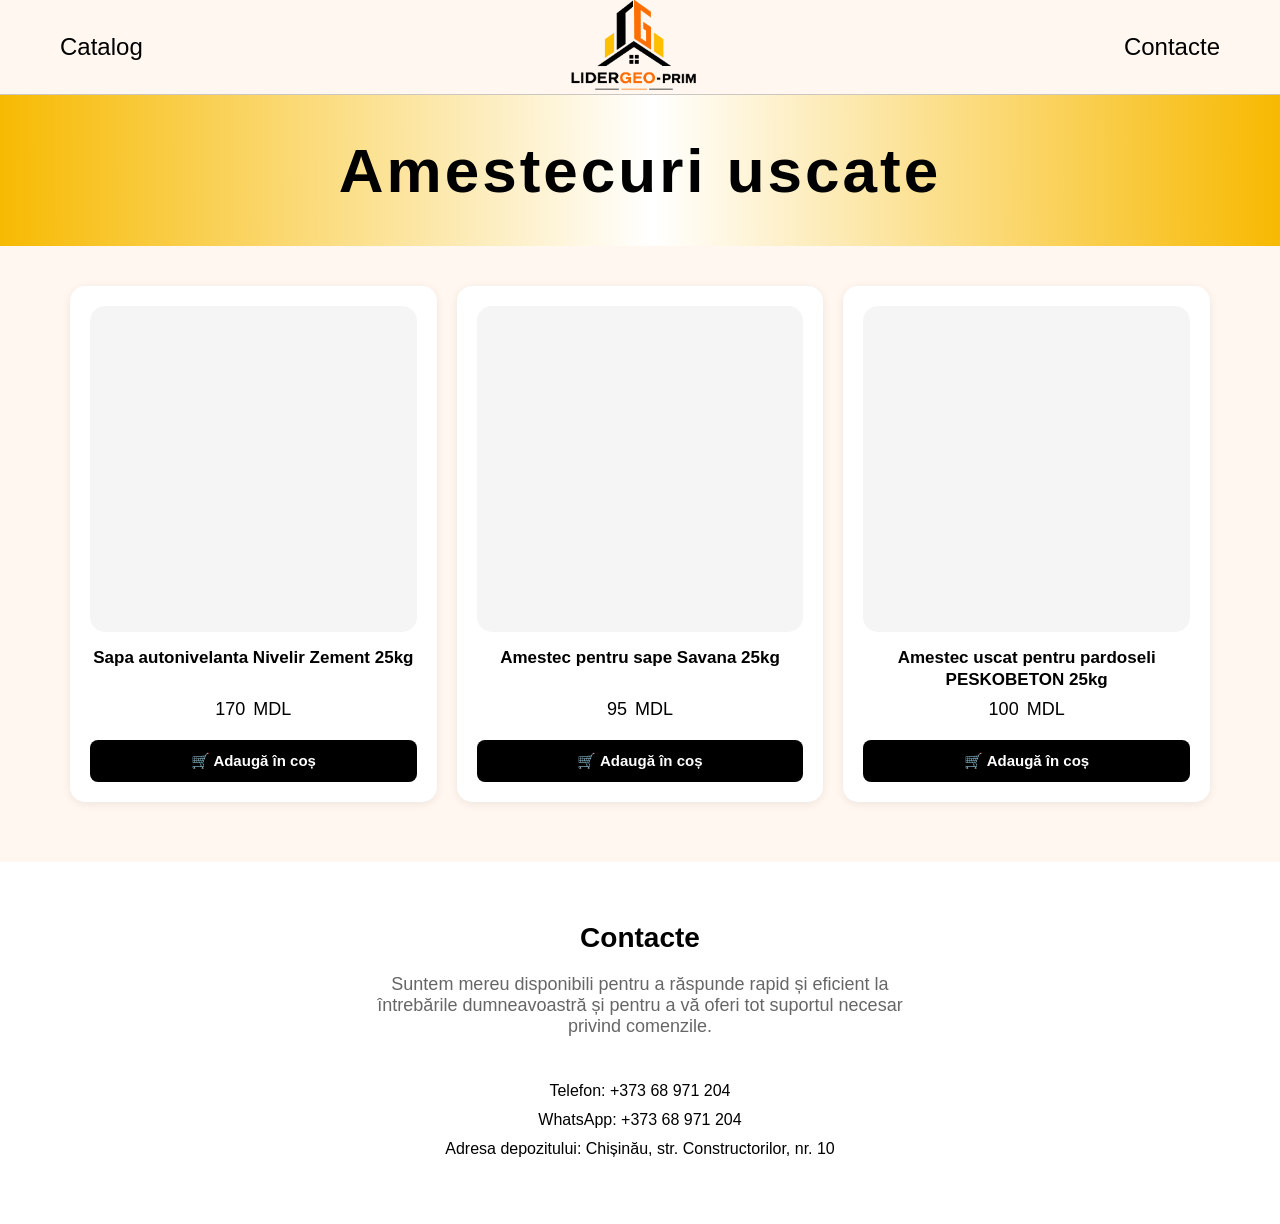
<file: amestecuri.html>
<!doctype html>
<html>
  <head>
    <meta charset="utf-8" />
    <meta name="viewport" content="width=device-width, initial-scale=1.0" />
    <title>Amestecuri uscate</title>

    <!-- CSS Tilda -->
    <link
      rel="stylesheet"
      href="https://static.tildacdn.com/css/tilda-grid-3.0.min.css"
    />
    <link
      rel="stylesheet"
      href="https://static.tildacdn.com/css/tilda-forms-1.0.min.css"
    />
    <link
      rel="stylesheet"
      href="https://static.tildacdn.com/css/tilda-cart-1.0.min.css"
    />
    <link
      rel="stylesheet"
      href="https://static.tildacdn.com/css/fonts-tildasans.css"
    />

    <style>
      /* Reset și stiluri de bază */
      * {
        box-sizing: border-box;
        margin: 0;
        padding: 0;
      }
      body {
        font-family: "TildaSans", Arial, sans-serif;
        background: #fff;
      }

      /* Meniu */
      .t-menu-base {
        background-color: #fff7f0 !important;
        border-bottom: 1px solid rgba(0, 0, 0, 0.2);
        min-height: 70px;
      }
      .t-menu-base__maincontainer {
        display: flex;
        align-items: center;
        justify-content: space-between;
        max-width: 1200px;
        margin: 0 auto;
        padding: 0 20px;
        min-height: 70px;
      }
      .t-menu-base__list {
        display: flex;
        list-style: none;
        gap: 30px;
        margin: 0;
        padding: 0;
      }
      .t-menu__link-item {
        font-size: 24px;
        color: #000;
        text-decoration: none;
      }
      .t-menu-base__logo img {
        max-width: 125px;
        height: auto;
      }

      /* Titlu pagină - exact ca în original */
      .t120__title {
        font-size: 62px;
        letter-spacing: 3px;
        text-align: center;
        padding: 40px 20px;
        margin: 0;
      }

      /* Container produse - layout grid 3 coloane */
      .t754__parent {
        display: flex;
        flex-wrap: wrap;
        justify-content: center;
        gap: 20px;
        max-width: 1200px;
        margin: 0 auto;
        padding: 20px;
      }

      /* Fiecare produs - card */
      .t754__col {
        flex: 0 0 calc(33.333% - 20px);
        max-width: calc(33.333% - 20px);
        min-width: 250px;
        background: #fff;
        border-radius: 15px;
        padding: 20px;
        box-shadow: 0 2px 10px rgba(0, 0, 0, 0.08);
        transition:
          transform 0.2s,
          box-shadow 0.2s;
        display: flex;
        flex-direction: column;
      }
      .t754__col:hover {
        transform: translateY(-5px);
        box-shadow: 0 5px 20px rgba(0, 0, 0, 0.12);
      }

      /* Wrapper imagine */
      .t754__imgwrapper {
        width: 100%;
        padding-bottom: 100%;
        position: relative;
        overflow: hidden;
        border-radius: 15px;
        background: #f5f5f5;
      }
      .t754__bgimg {
        position: absolute;
        top: 0;
        left: 0;
        width: 100%;
        height: 100%;
        background-size: cover;
        background-position: center;
        transition: transform 0.3s;
      }
      .t754__col:hover .t754__bgimg {
        transform: scale(1.03);
      }

      /* Textwrapper */
      .t754__textwrapper {
        text-align: center;
        padding: 15px 0 5px;
        flex: 1;
      }
      .t754__title {
        font-size: 17px;
        font-weight: 600;
        margin-bottom: 8px;
        color: #000;
        line-height: 1.3;
        min-height: 44px;
      }
      .t754__price {
        font-size: 18px;
        font-weight: 500;
        color: #000;
      }
      .t754__price-value {
        display: inline-block;
      }
      .t754__price-currency {
        display: inline-block;
        margin-left: 3px;
      }

      /* Buton adaugă în coș */
      .btn-add-to-cart {
        display: block;
        text-align: center;
        margin-top: 15px;
        padding: 12px 20px;
        background: #000;
        color: #fff;
        border-radius: 8px;
        text-decoration: none;
        font-weight: 600;
        font-size: 15px;
        cursor: pointer;
        border: none;
        transition: background 0.3s;
        width: 100%;
      }
      .btn-add-to-cart:hover {
        background: #333;
      }

      /* Contacte */
      .t572 {
        padding: 60px 20px;
        text-align: center;
        background: #fff;
      }
      .t572__title {
        font-size: 28px;
        margin-bottom: 20px;
      }
      .t572__descr {
        max-width: 560px;
        margin: 0 auto 40px;
        font-size: 18px;
        color: #666;
      }
      .t572__text {
        font-size: 16px;
        line-height: 1.8;
      }

      /* ===== COȘ DE CUMPĂRĂTURI ===== */

      /* Iconița coșului */
      .t706__carticon {
        position: fixed;
        bottom: 20px;
        right: 20px;
        z-index: 9999;
        cursor: pointer;
        display: none;
      }
      .t706__carticon-wrapper {
        position: relative;
      }
      .t706__carticon-imgwrap {
        width: 60px;
        height: 60px;
        background: rgba(255, 255, 255, 0.95);
        border-radius: 50%;
        display: flex;
        align-items: center;
        justify-content: center;
        box-shadow: 0 2px 15px rgba(0, 0, 0, 0.15);
        transition: transform 0.2s;
      }
      .t706__carticon-imgwrap:hover {
        transform: scale(1.1);
      }
      .t706__carticon-counter {
        position: absolute;
        top: -5px;
        right: -5px;
        background: #e74c3c;
        color: #fff;
        border-radius: 50%;
        width: 22px;
        height: 22px;
        font-size: 12px;
        display: none;
        align-items: center;
        justify-content: center;
        font-weight: bold;
        font-family: Arial, sans-serif;
      }

      /* Fereastra coșului */
      .t706__cartwin {
        position: fixed;
        top: 0;
        left: 0;
        right: 0;
        bottom: 0;
        background: rgba(0, 0, 0, 0.6);
        z-index: 100000;
        display: none;
        overflow-y: auto;
      }
      .cartwin-content {
        max-width: 560px;
        margin: 40px auto;
        background: #fff;
        border-radius: 12px;
        padding: 30px;
        position: relative;
      }
      .cartwin-close {
        position: absolute;
        top: 15px;
        right: 15px;
        background: none;
        border: none;
        font-size: 24px;
        cursor: pointer;
        color: #999;
      }
      .cartwin-close:hover {
        color: #000;
      }
      .cartwin-title {
        font-size: 24px;
        margin: 0 0 20px;
        padding-bottom: 20px;
        border-bottom: 1px solid rgba(0, 0, 0, 0.1);
      }
      .cartwin-products {
        min-height: 100px;
      }
      .cartwin-empty {
        padding: 40px 20px;
        text-align: center;
        font-size: 16px;
        color: #999;
      }
      .cartwin-product {
        display: flex;
        align-items: center;
        padding: 12px 0;
        border-bottom: 1px solid #eee;
        gap: 10px;
      }
      .cartwin-product-name {
        flex: 1;
        font-weight: 500;
        font-size: 14px;
      }
      .cartwin-product-qty {
        display: flex;
        align-items: center;
        gap: 6px;
      }
      .cartwin-product-qty button {
        border: 1px solid #ccc;
        border-radius: 4px;
        padding: 2px 10px;
        cursor: pointer;
        background: #f5f5f5;
        font-size: 14px;
      }
      .cartwin-product-qty button:hover {
        background: #e0e0e0;
      }
      .cartwin-product-qty span {
        min-width: 25px;
        text-align: center;
        font-size: 14px;
      }
      .cartwin-product-price {
        min-width: 70px;
        text-align: right;
        font-weight: 500;
        font-size: 14px;
      }
      .cartwin-product-remove {
        border: none;
        background: none;
        cursor: pointer;
        color: #ff4444;
        font-size: 16px;
        padding: 0 5px;
      }
      .cartwin-product-remove:hover {
        color: #cc0000;
      }
      .cartwin-total {
        margin-top: 20px;
        padding-top: 20px;
        border-top: 1px solid rgba(0, 0, 0, 0.1);
        text-align: right;
        font-size: 16px;
        font-weight: 600;
      }
      .cartwin-total span {
        font-size: 18px;
        font-weight: 700;
      }

      /* Formular */
      .orderform {
        margin-top: 20px;
      }
      .input-group {
        margin-bottom: 15px;
      }
      .input-title {
        display: block;
        margin-bottom: 5px;
        font-weight: 600;
        font-size: 14px;
        color: #333;
      }
      .input-field {
        width: 100%;
        padding: 12px 15px;
        border: 1px solid #ddd;
        border-radius: 8px;
        font-size: 16px;
        box-sizing: border-box;
        background: #fff;
      }
      .input-field:focus {
        outline: none;
        border-color: #000;
        box-shadow: 0 0 0 2px rgba(0, 0, 0, 0.1);
      }
      .submit-btn {
        width: 100%;
        padding: 16px;
        background: #000;
        color: #fff;
        border: none;
        border-radius: 8px;
        font-size: 18px;
        font-weight: 600;
        cursor: pointer;
        transition: background 0.3s;
      }
      .submit-btn:hover {
        background: #333;
      }

      /* Notificare */
      .custom-notification {
        position: fixed;
        bottom: 100px;
        right: 20px;
        background: #4caf50;
        color: #fff;
        padding: 15px 25px;
        border-radius: 8px;
        box-shadow: 0 4px 12px rgba(0, 0, 0, 0.3);
        z-index: 99999;
        font-size: 16px;
        animation: slideIn 0.3s ease;
        max-width: 350px;
      }

      @keyframes slideIn {
        from {
          transform: translateX(100%);
          opacity: 0;
        }
        to {
          transform: translateX(0%);
          opacity: 1;
        }
      }
      @keyframes slideOut {
        from {
          transform: translateX(0%);
          opacity: 1;
        }
        to {
          transform: translateX(100%);
          opacity: 0;
        }
      }

      /* Responsive */
      @media (max-width: 768px) {
        .t754__col {
          flex: 0 0 calc(50% - 20px);
          max-width: calc(50% - 20px);
        }
        .t120__title {
          font-size: 40px;
        }
        .t-menu__link-item {
          font-size: 18px;
        }
        .t-menu-base__list {
          gap: 15px;
        }
      }
      @media (max-width: 480px) {
        .t754__col {
          flex: 0 0 100%;
          max-width: 100%;
        }
        .t120__title {
          font-size: 30px;
        }
        .cartwin-content {
          margin: 20px;
          padding: 20px;
        }
        .t-menu-base__maincontainer {
          flex-wrap: wrap;
          gap: 10px;
          justify-content: center;
        }
      }
    </style>
  </head>
  <body>
    <div id="allrecords" class="t-records">
      <!-- ==================== MENIU ==================== -->
      <div class="r t-rec">
        <div
          class="t-menu-base"
          style="
            background-color: #fff7f0;
            border-bottom: 1px solid rgba(0, 0, 0, 0.2);
            min-height: 70px;
          "
        >
          <div class="t-menu-base__maincontainer">
            <ul class="t-menu-base__list">
              <li>
                <a class="t-menu__link-item" href="index.html">Catalog</a>
              </li>
            </ul>
            <div class="t-menu-base__logo">
              <a href="index.html"
                ><img
                  src="logo/logo.png"
                  alt="Logo"
                  style="max-width: 125px; height: auto"
              /></a>
            </div>
            <ul class="t-menu-base__list">
              <li>
                <a class="t-menu__link-item" href="#contacte">Contacte</a>
              </li>
            </ul>
          </div>
        </div>
      </div>

      <!-- ==================== TITLU ==================== -->
      <div
        style="
          background: linear-gradient(
            0.249turn,
            rgba(247, 184, 2, 1) 0%,
            rgba(247, 186, 2, 1) 0%,
            rgba(255, 255, 255, 1) 51%,
            rgba(247, 185, 1, 1) 100%
          );
        "
      >
        <h1 class="t120__title">Amestecuri uscate</h1>
      </div>

      <!-- ==================== PRODUSE ==================== -->
      <div style="background-color: #fff7f0; padding: 20px 0 40px">
        <div class="t754__parent">
          <!-- Produs 1: Sapa autonivelanta Nivelir Zement -->
          <div class="t754__col js-product" data-product-lid="5704258353820">
            <div class="t754__content">
              <div class="t754__imgwrapper">
                <div
                  class="t754__bgimg"
                  style="
                    background-image: url(&quot;https://static.tildacdn.ink/tild6630-3038-4436-a161-313137343162/6010139.png&quot;);
                    background-size: cover;
                    background-position: center;
                  "
                ></div>
              </div>
              <div class="t754__textwrapper">
                <div class="t754__title js-product-name">
                  Sapa autonivelanta Nivelir Zement 25kg
                </div>
                <div class="t754__price">
                  <span class="t754__price-value js-product-price">170</span>
                  <span class="t754__price-currency">MDL</span>
                </div>
              </div>
              <button class="btn-add-to-cart" onclick="addToCart(this)">
                🛒 Adaugă în coș
              </button>
            </div>
          </div>

          <!-- Produs 2: Amestec pentru sape Savana -->
          <div class="t754__col js-product" data-product-lid="5704258353821">
            <div class="t754__content">
              <div class="t754__imgwrapper">
                <div
                  class="t754__bgimg"
                  style="
                    background-image: url(&quot;https://static.tildacdn.ink/tild6530-3034-4739-b465-396231643335/6020012-1.png&quot;);
                    background-size: cover;
                    background-position: center;
                  "
                ></div>
              </div>
              <div class="t754__textwrapper">
                <div class="t754__title js-product-name">
                  Amestec pentru sape Savana 25kg
                </div>
                <div class="t754__price">
                  <span class="t754__price-value js-product-price">95</span>
                  <span class="t754__price-currency">MDL</span>
                </div>
              </div>
              <button class="btn-add-to-cart" onclick="addToCart(this)">
                🛒 Adaugă în coș
              </button>
            </div>
          </div>

          <!-- Produs 3: Amestec uscat pentru pardoseli PESKOBETON -->
          <div class="t754__col js-product" data-product-lid="5704258353822">
            <div class="t754__content">
              <div class="t754__imgwrapper">
                <div
                  class="t754__bgimg"
                  style="
                    background-image: url(&quot;https://static.tildacdn.ink/tild3162-6332-4363-a131-633737636237/6020207-1.png&quot;);
                    background-size: cover;
                    background-position: center;
                  "
                ></div>
              </div>
              <div class="t754__textwrapper">
                <div class="t754__title js-product-name">
                  Amestec uscat pentru pardoseli PESKOBETON 25kg
                </div>
                <div class="t754__price">
                  <span class="t754__price-value js-product-price">100</span>
                  <span class="t754__price-currency">MDL</span>
                </div>
              </div>
              <button class="btn-add-to-cart" onclick="addToCart(this)">
                🛒 Adaugă în coș
              </button>
            </div>
          </div>
        </div>
      </div>

      <!-- ==================== CONTACTE ==================== -->
      <div id="contacte" class="t572">
        <h2 class="t572__title">Contacte</h2>
        <p class="t572__descr">
          Suntem mereu disponibili pentru a răspunde rapid și eficient la
          întrebările dumneavoastră și pentru a vă oferi tot suportul necesar
          privind comenzile.
        </p>
        <div class="t572__text">
          Telefon: +373 68 971 204<br />
          WhatsApp: +373 68 971 204<br />
          Adresa depozitului: Chișinău, str. Constructorilor, nr. 10
        </div>
      </div>

      <!-- ==================== COȘ DE CUMPĂRĂTURI ==================== -->

      <!-- Iconița coșului -->
      <div class="t706__carticon" id="cartIcon">
        <div class="t706__carticon-wrapper">
          <div class="t706__carticon-imgwrap">
            <svg
              width="30"
              height="30"
              viewBox="0 0 64 64"
              fill="none"
              stroke="#000"
              stroke-width="2"
            >
              <path d="M44 18h10v45H10V18h10z" />
              <path d="M22 24V11c0-5.523 4.477-10 10-10s10 4.477 10 10v13" />
            </svg>
          </div>
          <div class="t706__carticon-counter" id="cartCounter">0</div>
        </div>
      </div>

      <!-- Fereastra coșului -->
      <div class="t706__cartwin" id="cartWindow">
        <div class="cartwin-content">
          <button class="cartwin-close" onclick="closeCart()">✕</button>
          <h2 class="cartwin-title">Comanda dumneavoastră</h2>
          <div class="cartwin-products" id="cartProducts">
            <div class="cartwin-empty">Coșul este gol. Adaugă produse!</div>
          </div>

          <!-- Formular comandă -->
          <div class="orderform">
            <form
              id="orderForm"
              action="https://formsubmit.co/cat.dum.faby@gmail.com"
              method="POST"
            >
              <input type="hidden" name="_captcha" value="false" />
              <input type="hidden" name="_template" value="table" />
              <input
                type="hidden"
                name="_subject"
                value="📦 Comandă nouă de materiale!"
              />
              <input type="hidden" name="_allow_origin" value="*" />
              <input
                type="hidden"
                name="Produse"
                id="cartProductsInput"
                value=""
              />
              <input type="hidden" name="Total" id="cartTotalInput" value="" />

              <div class="input-group">
                <label class="input-title">Numele complet *</label>
                <input
                  type="text"
                  name="Nume"
                  class="input-field"
                  placeholder="Ex: Ion Popescu"
                  required
                />
              </div>
              <div class="input-group">
                <label class="input-title">Adresa de email *</label>
                <input
                  type="email"
                  name="Email"
                  class="input-field"
                  placeholder="exemplu@email.com"
                  required
                />
              </div>
              <div class="input-group">
                <label class="input-title">Număr de telefon *</label>
                <input
                  type="tel"
                  name="Telefon"
                  class="input-field"
                  placeholder="+373 68 123 456"
                  required
                />
              </div>
              <div class="input-group">
                <label class="input-title">Adresa de livrare</label>
                <input
                  type="text"
                  name="Adresa"
                  class="input-field"
                  placeholder="Str. Constructorilor, nr. 10, Chișinău"
                />
              </div>
              <button type="submit" class="submit-btn">
                📦 Trimite comanda
              </button>
            </form>
          </div>

          <div class="cartwin-total">
            Total: <span id="cartTotalDisplay">0.00</span> MDL
          </div>
        </div>
      </div>
    </div>

    <!-- ==================== SCRIPTURI ==================== -->
    <script>
      // ============================================
      // GESTIONARE COȘ DE CUMPĂRĂTURI
      // ============================================

      // Datele coșului
      let cart = [];
      let cartTotal = 0;

      // 1. Adăugare produs în coș
      function addToCart(button) {
        const product = button.closest(".js-product, .t754__col");
        if (!product) return;

        const nameEl = product.querySelector(".js-product-name, .t754__title");
        const name = nameEl ? nameEl.textContent.trim() : "Produs";

        const priceEl = product.querySelector(
          ".js-product-price, .t754__price-value",
        );
        let price = 0;
        if (priceEl) {
          const priceText = priceEl.textContent.replace(/[^0-9.]/g, "");
          price = parseFloat(priceText) || 0;
        }

        // Verifică dacă produsul există deja în coș
        const existing = cart.find((item) => item.name === name);
        if (existing) {
          existing.quantity += 1;
          existing.total = existing.price * existing.quantity;
        } else {
          cart.push({ name, price, quantity: 1, total: price });
        }

        updateCart();
        showNotification(`${name} a fost adăugat în coș!`);

        // Animatie buton
        button.textContent = "✅ Adăugat!";
        setTimeout(() => {
          button.textContent = "🛒 Adaugă în coș";
        }, 1500);
      }

      // 2. Actualizare coș
      function updateCart() {
        updateCartIcon();
        updateCartWindow();
        updateTotal();
      }

      // 3. Actualizare iconiță coș
      function updateCartIcon() {
        const counter = document.getElementById("cartCounter");
        const icon = document.getElementById("cartIcon");
        const totalItems = cart.reduce((sum, item) => sum + item.quantity, 0);

        if (counter) {
          counter.textContent = totalItems > 0 ? totalItems : "0";
          counter.style.display = totalItems > 0 ? "flex" : "none";
        }
        if (icon) {
          icon.style.display = totalItems > 0 ? "block" : "none";
        }
      }

      // 4. Actualizare fereastră coș
      function updateCartWindow() {
        const container = document.getElementById("cartProducts");
        if (!container) return;

        if (cart.length === 0) {
          container.innerHTML =
            '<div class="cartwin-empty">Coșul este gol. Adaugă produse!</div>';
          return;
        }

        let html = "";
        cart.forEach((item, index) => {
          html += `
      <div class="cartwin-product">
        <div class="cartwin-product-name">${item.name}</div>
        <div class="cartwin-product-qty">
          <button onclick="updateQty(${index}, ${item.quantity - 1})">-</button>
          <span>${item.quantity}</span>
          <button onclick="updateQty(${index}, ${item.quantity + 1})">+</button>
        </div>
        <div class="cartwin-product-price">${item.total.toFixed(2)} MDL</div>
        <button class="cartwin-product-remove" onclick="removeItem(${index})">✕</button>
      </div>
    `;
        });
        container.innerHTML = html;
      }

      // 5. Actualizare total
      function updateTotal() {
        const totalDisplay = document.getElementById("cartTotalDisplay");
        const total = cart.reduce((sum, item) => sum + item.total, 0);
        if (totalDisplay) {
          totalDisplay.textContent = total.toFixed(2);
        }
        cartTotal = total;
      }

      // 6. Modificare cantitate
      function updateQty(index, newQty) {
        if (newQty < 1) {
          removeItem(index);
          return;
        }
        if (cart[index]) {
          cart[index].quantity = newQty;
          cart[index].total = cart[index].price * newQty;
          updateCart();
        }
      }

      // 7. Eliminare produs
      function removeItem(index) {
        cart.splice(index, 1);
        updateCart();
        if (cart.length === 0) {
          closeCart();
        }
      }

      // 8. Deschidere coș
      function openCart() {
        const cartWindow = document.getElementById("cartWindow");
        if (cartWindow) {
          cartWindow.style.display = "block";
          document.body.style.overflow = "hidden";
          updateCartWindow();
        }
      }

      // 9. Închidere coș
      function closeCart() {
        const cartWindow = document.getElementById("cartWindow");
        if (cartWindow) {
          cartWindow.style.display = "none";
          document.body.style.overflow = "";
        }
      }

      // 10. Notificare
      function showNotification(message) {
        const old = document.querySelectorAll(".custom-notification");
        old.forEach((el) => el.remove());

        const div = document.createElement("div");
        div.className = "custom-notification";
        div.textContent = message;
        document.body.appendChild(div);

        setTimeout(() => {
          div.style.animation = "slideOut 0.3s ease";
          setTimeout(() => div.remove(), 300);
        }, 3000);
      }

      // 11. Inițializare evenimente
      document.addEventListener("DOMContentLoaded", function () {
        // Click pe iconița coșului
        const cartIcon = document.getElementById("cartIcon");
        if (cartIcon) {
          cartIcon.addEventListener("click", openCart);
        }

        // Click pe fundalul coșului (închide)
        const cartWindow = document.getElementById("cartWindow");
        if (cartWindow) {
          cartWindow.addEventListener("click", function (e) {
            if (e.target === this) {
              closeCart();
            }
          });
        }

        // Formularul de comandă
        const form = document.getElementById("orderForm");
        if (form) {
          form.addEventListener("submit", function (e) {
            if (cart.length === 0) {
              e.preventDefault();
              alert("⚠️ Coșul este gol! Adaugă produse.");
              return false;
            }

            let productText = "";
            cart.forEach((p) => {
              productText += `${p.name} - ${p.quantity} buc x ${p.price} MDL = ${p.total.toFixed(2)} MDL\n`;
            });

            document.getElementById("cartProductsInput").value = productText;
            document.getElementById("cartTotalInput").value =
              cartTotal.toFixed(2) + " MDL";

            return true;
          });
        }

        // Încarcă coșul din localStorage dacă există
        try {
          const saved = localStorage.getItem("cartData");
          if (saved) {
            const parsed = JSON.parse(saved);
            if (Array.isArray(parsed) && parsed.length > 0) {
              cart = parsed;
              updateCart();
            }
          }
        } catch (e) {}
      });

      // Salvează coșul în localStorage la fiecare modificare
      const originalUpdate = updateCart;
      updateCart = function () {
        originalUpdate();
        try {
          localStorage.setItem("cartData", JSON.stringify(cart));
        } catch (e) {}
      };

      // Expune funcțiile global
      window.addToCart = addToCart;
      window.updateQty = updateQty;
      window.removeItem = removeItem;
      window.openCart = openCart;
      window.closeCart = closeCart;
    </script>
  </body>
</html>
</file>
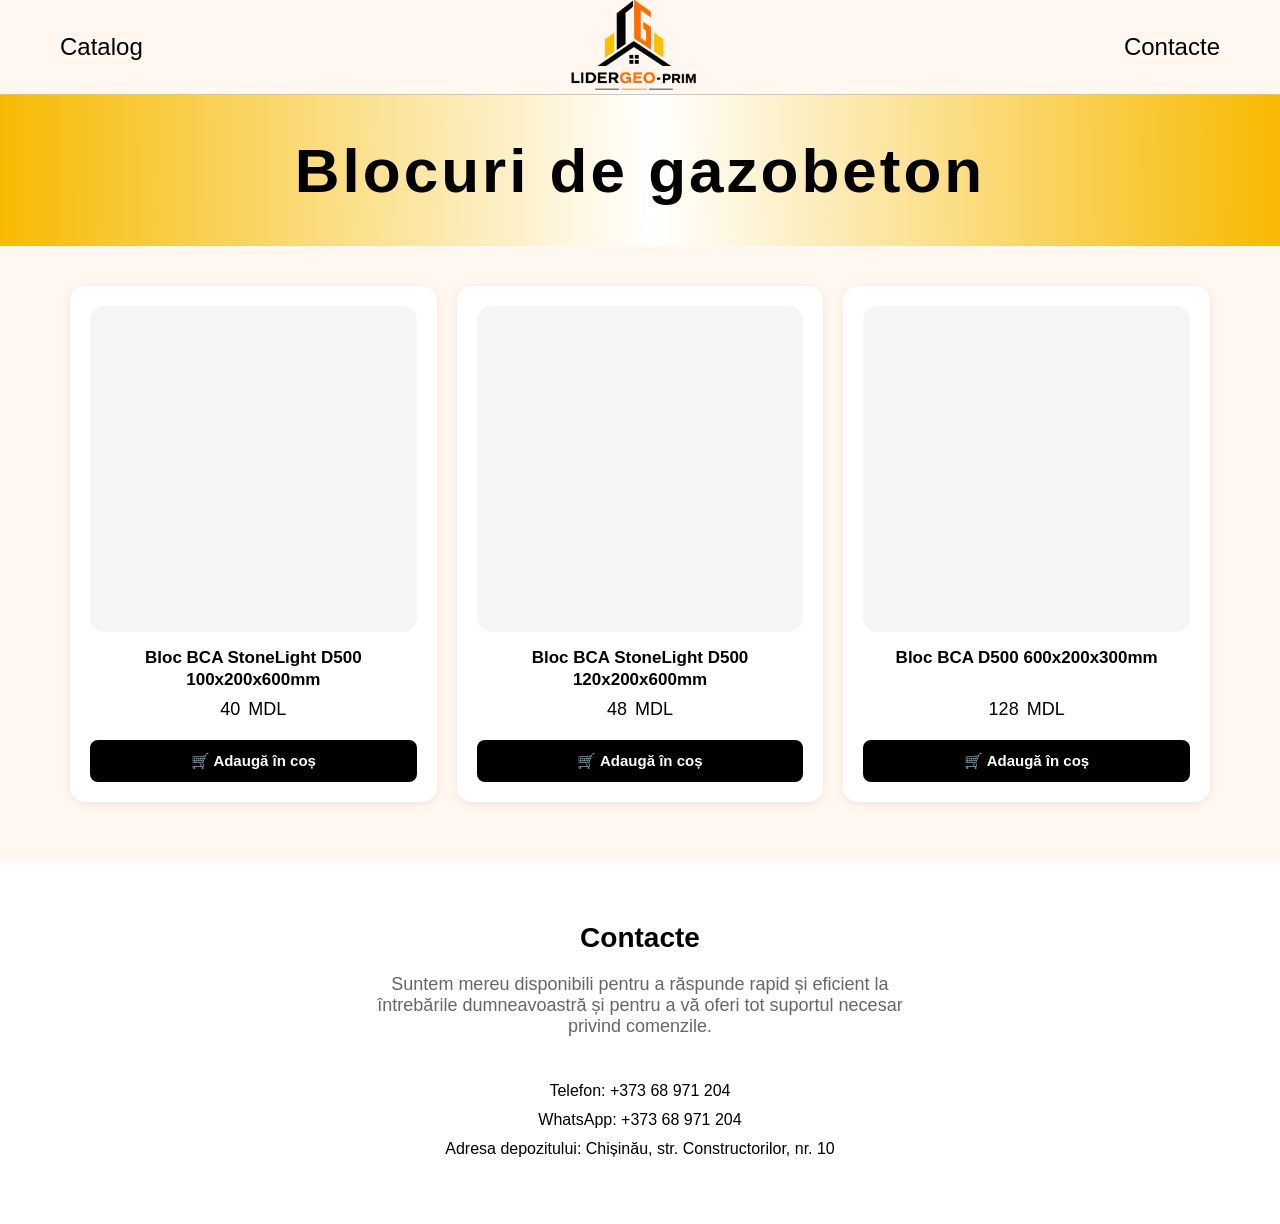
<file: bloc.html>
<!doctype html>
<html>
  <head>
    <meta charset="utf-8" />
    <meta name="viewport" content="width=device-width, initial-scale=1.0" />
    <title>Blocuri de gazobeton</title>

    <!-- CSS Tilda -->
    <link
      rel="stylesheet"
      href="https://static.tildacdn.com/css/tilda-grid-3.0.min.css"
    />
    <link
      rel="stylesheet"
      href="https://static.tildacdn.com/css/tilda-forms-1.0.min.css"
    />
    <link
      rel="stylesheet"
      href="https://static.tildacdn.com/css/tilda-cart-1.0.min.css"
    />
    <link
      rel="stylesheet"
      href="https://static.tildacdn.com/css/fonts-tildasans.css"
    />

    <style>
      /* Reset și stiluri de bază */
      * {
        box-sizing: border-box;
        margin: 0;
        padding: 0;
      }
      body {
        font-family: "TildaSans", Arial, sans-serif;
        background: #fff;
      }

      /* Meniu */
      .t-menu-base {
        background-color: #fff7f0 !important;
        border-bottom: 1px solid rgba(0, 0, 0, 0.2);
        min-height: 70px;
      }
      .t-menu-base__maincontainer {
        display: flex;
        align-items: center;
        justify-content: space-between;
        max-width: 1200px;
        margin: 0 auto;
        padding: 0 20px;
        min-height: 70px;
      }
      .t-menu-base__list {
        display: flex;
        list-style: none;
        gap: 30px;
        margin: 0;
        padding: 0;
      }
      .t-menu__link-item {
        font-size: 24px;
        color: #000;
        text-decoration: none;
      }
      .t-menu-base__logo img {
        max-width: 125px;
        height: auto;
      }

      /* Titlu pagină - exact ca în original */
      .t120__title {
        font-size: 62px;
        letter-spacing: 3px;
        text-align: center;
        padding: 40px 20px;
        margin: 0;
      }

      /* Container produse - layout grid 3 coloane */
      .t754__parent {
        display: flex;
        flex-wrap: wrap;
        justify-content: center;
        gap: 20px;
        max-width: 1200px;
        margin: 0 auto;
        padding: 20px;
      }

      /* Fiecare produs - card */
      .t754__col {
        flex: 0 0 calc(33.333% - 20px);
        max-width: calc(33.333% - 20px);
        min-width: 250px;
        background: #fff;
        border-radius: 15px;
        padding: 20px;
        box-shadow: 0 2px 10px rgba(0, 0, 0, 0.08);
        transition:
          transform 0.2s,
          box-shadow 0.2s;
        display: flex;
        flex-direction: column;
      }
      .t754__col:hover {
        transform: translateY(-5px);
        box-shadow: 0 5px 20px rgba(0, 0, 0, 0.12);
      }

      /* Wrapper imagine */
      .t754__imgwrapper {
        width: 100%;
        padding-bottom: 100%;
        position: relative;
        overflow: hidden;
        border-radius: 15px;
        background: #f5f5f5;
      }
      .t754__bgimg {
        position: absolute;
        top: 0;
        left: 0;
        width: 100%;
        height: 100%;
        background-size: cover;
        background-position: center;
        transition: transform 0.3s;
      }
      .t754__col:hover .t754__bgimg {
        transform: scale(1.03);
      }

      /* Textwrapper */
      .t754__textwrapper {
        text-align: center;
        padding: 15px 0 5px;
        flex: 1;
      }
      .t754__title {
        font-size: 17px;
        font-weight: 600;
        margin-bottom: 8px;
        color: #000;
        line-height: 1.3;
        min-height: 44px;
      }
      .t754__price {
        font-size: 18px;
        font-weight: 500;
        color: #000;
      }
      .t754__price-value {
        display: inline-block;
      }
      .t754__price-currency {
        display: inline-block;
        margin-left: 3px;
      }

      /* Buton adaugă în coș */
      .btn-add-to-cart {
        display: block;
        text-align: center;
        margin-top: 15px;
        padding: 12px 20px;
        background: #000;
        color: #fff;
        border-radius: 8px;
        text-decoration: none;
        font-weight: 600;
        font-size: 15px;
        cursor: pointer;
        border: none;
        transition: background 0.3s;
        width: 100%;
      }
      .btn-add-to-cart:hover {
        background: #333;
      }

      /* Contacte */
      .t572 {
        padding: 60px 20px;
        text-align: center;
        background: #fff;
      }
      .t572__title {
        font-size: 28px;
        margin-bottom: 20px;
      }
      .t572__descr {
        max-width: 560px;
        margin: 0 auto 40px;
        font-size: 18px;
        color: #666;
      }
      .t572__text {
        font-size: 16px;
        line-height: 1.8;
      }

      /* ===== COȘ DE CUMPĂRĂTURI ===== */

      /* Iconița coșului */
      .t706__carticon {
        position: fixed;
        bottom: 20px;
        right: 20px;
        z-index: 9999;
        cursor: pointer;
        display: none;
      }
      .t706__carticon-wrapper {
        position: relative;
      }
      .t706__carticon-imgwrap {
        width: 60px;
        height: 60px;
        background: rgba(255, 255, 255, 0.95);
        border-radius: 50%;
        display: flex;
        align-items: center;
        justify-content: center;
        box-shadow: 0 2px 15px rgba(0, 0, 0, 0.15);
        transition: transform 0.2s;
      }
      .t706__carticon-imgwrap:hover {
        transform: scale(1.1);
      }
      .t706__carticon-counter {
        position: absolute;
        top: -5px;
        right: -5px;
        background: #e74c3c;
        color: #fff;
        border-radius: 50%;
        width: 22px;
        height: 22px;
        font-size: 12px;
        display: none;
        align-items: center;
        justify-content: center;
        font-weight: bold;
        font-family: Arial, sans-serif;
      }

      /* Fereastra coșului */
      .t706__cartwin {
        position: fixed;
        top: 0;
        left: 0;
        right: 0;
        bottom: 0;
        background: rgba(0, 0, 0, 0.6);
        z-index: 100000;
        display: none;
        overflow-y: auto;
      }
      .cartwin-content {
        max-width: 560px;
        margin: 40px auto;
        background: #fff;
        border-radius: 12px;
        padding: 30px;
        position: relative;
      }
      .cartwin-close {
        position: absolute;
        top: 15px;
        right: 15px;
        background: none;
        border: none;
        font-size: 24px;
        cursor: pointer;
        color: #999;
      }
      .cartwin-close:hover {
        color: #000;
      }
      .cartwin-title {
        font-size: 24px;
        margin: 0 0 20px;
        padding-bottom: 20px;
        border-bottom: 1px solid rgba(0, 0, 0, 0.1);
      }
      .cartwin-products {
        min-height: 100px;
      }
      .cartwin-empty {
        padding: 40px 20px;
        text-align: center;
        font-size: 16px;
        color: #999;
      }
      .cartwin-product {
        display: flex;
        align-items: center;
        padding: 12px 0;
        border-bottom: 1px solid #eee;
        gap: 10px;
      }
      .cartwin-product-name {
        flex: 1;
        font-weight: 500;
        font-size: 14px;
      }
      .cartwin-product-qty {
        display: flex;
        align-items: center;
        gap: 6px;
      }
      .cartwin-product-qty button {
        border: 1px solid #ccc;
        border-radius: 4px;
        padding: 2px 10px;
        cursor: pointer;
        background: #f5f5f5;
        font-size: 14px;
      }
      .cartwin-product-qty button:hover {
        background: #e0e0e0;
      }
      .cartwin-product-qty span {
        min-width: 25px;
        text-align: center;
        font-size: 14px;
      }
      .cartwin-product-price {
        min-width: 70px;
        text-align: right;
        font-weight: 500;
        font-size: 14px;
      }
      .cartwin-product-remove {
        border: none;
        background: none;
        cursor: pointer;
        color: #ff4444;
        font-size: 16px;
        padding: 0 5px;
      }
      .cartwin-product-remove:hover {
        color: #cc0000;
      }
      .cartwin-total {
        margin-top: 20px;
        padding-top: 20px;
        border-top: 1px solid rgba(0, 0, 0, 0.1);
        text-align: right;
        font-size: 16px;
        font-weight: 600;
      }
      .cartwin-total span {
        font-size: 18px;
        font-weight: 700;
      }

      /* Formular */
      .orderform {
        margin-top: 20px;
      }
      .input-group {
        margin-bottom: 15px;
      }
      .input-title {
        display: block;
        margin-bottom: 5px;
        font-weight: 600;
        font-size: 14px;
        color: #333;
      }
      .input-field {
        width: 100%;
        padding: 12px 15px;
        border: 1px solid #ddd;
        border-radius: 8px;
        font-size: 16px;
        box-sizing: border-box;
        background: #fff;
      }
      .input-field:focus {
        outline: none;
        border-color: #000;
        box-shadow: 0 0 0 2px rgba(0, 0, 0, 0.1);
      }
      .submit-btn {
        width: 100%;
        padding: 16px;
        background: #000;
        color: #fff;
        border: none;
        border-radius: 8px;
        font-size: 18px;
        font-weight: 600;
        cursor: pointer;
        transition: background 0.3s;
      }
      .submit-btn:hover {
        background: #333;
      }

      /* Notificare */
      .custom-notification {
        position: fixed;
        bottom: 100px;
        right: 20px;
        background: #4caf50;
        color: #fff;
        padding: 15px 25px;
        border-radius: 8px;
        box-shadow: 0 4px 12px rgba(0, 0, 0, 0.3);
        z-index: 99999;
        font-size: 16px;
        animation: slideIn 0.3s ease;
        max-width: 350px;
      }

      @keyframes slideIn {
        from {
          transform: translateX(100%);
          opacity: 0;
        }
        to {
          transform: translateX(0%);
          opacity: 1;
        }
      }
      @keyframes slideOut {
        from {
          transform: translateX(0%);
          opacity: 1;
        }
        to {
          transform: translateX(100%);
          opacity: 0;
        }
      }

      /* Responsive */
      @media (max-width: 768px) {
        .t754__col {
          flex: 0 0 calc(50% - 20px);
          max-width: calc(50% - 20px);
        }
        .t120__title {
          font-size: 40px;
        }
        .t-menu__link-item {
          font-size: 18px;
        }
        .t-menu-base__list {
          gap: 15px;
        }
      }
      @media (max-width: 480px) {
        .t754__col {
          flex: 0 0 100%;
          max-width: 100%;
        }
        .t120__title {
          font-size: 30px;
        }
        .cartwin-content {
          margin: 20px;
          padding: 20px;
        }
        .t-menu-base__maincontainer {
          flex-wrap: wrap;
          gap: 10px;
          justify-content: center;
        }
      }
    </style>
  </head>
  <body>
    <div id="allrecords" class="t-records">
      <!-- ==================== MENIU ==================== -->
      <div class="r t-rec">
        <div
          class="t-menu-base"
          style="
            background-color: #fff7f0;
            border-bottom: 1px solid rgba(0, 0, 0, 0.2);
            min-height: 70px;
          "
        >
          <div class="t-menu-base__maincontainer">
            <ul class="t-menu-base__list">
              <li>
                <a class="t-menu__link-item" href="index.html">Catalog</a>
              </li>
            </ul>
            <div class="t-menu-base__logo">
              <a href="index.html"
                ><img
                  src="logo/logo.png"
                  alt="Logo"
                  style="max-width: 125px; height: auto"
              /></a>
            </div>
            <ul class="t-menu-base__list">
              <li>
                <a class="t-menu__link-item" href="#contacte">Contacte</a>
              </li>
            </ul>
          </div>
        </div>
      </div>

      <!-- ==================== TITLU ==================== -->
      <div
        style="
          background: linear-gradient(
            0.249turn,
            rgba(247, 184, 2, 1) 0%,
            rgba(247, 186, 2, 1) 0%,
            rgba(255, 255, 255, 1) 51%,
            rgba(247, 185, 1, 1) 100%
          );
        "
      >
        <h1 class="t120__title">Blocuri de gazobeton</h1>
      </div>

      <!-- ==================== PRODUSE ==================== -->
      <div style="background-color: #fff7f0; padding: 20px 0 40px">
        <div class="t754__parent">
          <!-- Produs 1: Bloc BCA StoneLight D500 100x200x600mm -->
          <div class="t754__col js-product" data-product-lid="5704258353820">
            <div class="t754__content">
              <div class="t754__imgwrapper">
                <div
                  class="t754__bgimg"
                  style="
                    background-image: url(&quot;https://static.tildacdn.ink/tild6532-6361-4239-b661-393163666531/0150002.jpg&quot;);
                    background-size: cover;
                    background-position: center;
                  "
                ></div>
              </div>
              <div class="t754__textwrapper">
                <div class="t754__title js-product-name">
                  Bloc BCA StoneLight D500 100x200x600mm
                </div>
                <div class="t754__price">
                  <span class="t754__price-value js-product-price">40</span>
                  <span class="t754__price-currency">MDL</span>
                </div>
              </div>
              <button class="btn-add-to-cart" onclick="addToCart(this)">
                🛒 Adaugă în coș
              </button>
            </div>
          </div>

          <!-- Produs 2: Bloc BCA StoneLight D500 120x200x600mm -->
          <div class="t754__col js-product" data-product-lid="5704258353821">
            <div class="t754__content">
              <div class="t754__imgwrapper">
                <div
                  class="t754__bgimg"
                  style="
                    background-image: url(&quot;https://static.tildacdn.ink/tild6532-6361-4239-b661-393163666531/0150002.jpg&quot;);
                    background-size: cover;
                    background-position: center;
                  "
                ></div>
              </div>
              <div class="t754__textwrapper">
                <div class="t754__title js-product-name">
                  Bloc BCA StoneLight D500 120x200x600mm
                </div>
                <div class="t754__price">
                  <span class="t754__price-value js-product-price">48</span>
                  <span class="t754__price-currency">MDL</span>
                </div>
              </div>
              <button class="btn-add-to-cart" onclick="addToCart(this)">
                🛒 Adaugă în coș
              </button>
            </div>
          </div>

          <!-- Produs 3: Bloc BCA D500 600x200x300mm -->
          <div class="t754__col js-product" data-product-lid="5704258353822">
            <div class="t754__content">
              <div class="t754__imgwrapper">
                <div
                  class="t754__bgimg"
                  style="
                    background-image: url(&quot;https://static.tildacdn.ink/tild3364-3264-4337-a234-303663376131/127139.jpg&quot;);
                    background-size: cover;
                    background-position: center;
                  "
                ></div>
              </div>
              <div class="t754__textwrapper">
                <div class="t754__title js-product-name">
                  Bloc BCA D500 600x200x300mm
                </div>
                <div class="t754__price">
                  <span class="t754__price-value js-product-price">128</span>
                  <span class="t754__price-currency">MDL</span>
                </div>
              </div>
              <button class="btn-add-to-cart" onclick="addToCart(this)">
                🛒 Adaugă în coș
              </button>
            </div>
          </div>
        </div>
      </div>

      <!-- ==================== CONTACTE ==================== -->
      <div id="contacte" class="t572">
        <h2 class="t572__title">Contacte</h2>
        <p class="t572__descr">
          Suntem mereu disponibili pentru a răspunde rapid și eficient la
          întrebările dumneavoastră și pentru a vă oferi tot suportul necesar
          privind comenzile.
        </p>
        <div class="t572__text">
          Telefon: +373 68 971 204<br />
          WhatsApp: +373 68 971 204<br />
          Adresa depozitului: Chișinău, str. Constructorilor, nr. 10
        </div>
      </div>

      <!-- ==================== COȘ DE CUMPĂRĂTURI ==================== -->

      <!-- Iconița coșului -->
      <div class="t706__carticon" id="cartIcon">
        <div class="t706__carticon-wrapper">
          <div class="t706__carticon-imgwrap">
            <svg
              width="30"
              height="30"
              viewBox="0 0 64 64"
              fill="none"
              stroke="#000"
              stroke-width="2"
            >
              <path d="M44 18h10v45H10V18h10z" />
              <path d="M22 24V11c0-5.523 4.477-10 10-10s10 4.477 10 10v13" />
            </svg>
          </div>
          <div class="t706__carticon-counter" id="cartCounter">0</div>
        </div>
      </div>

      <!-- Fereastra coșului -->
      <div class="t706__cartwin" id="cartWindow">
        <div class="cartwin-content">
          <button class="cartwin-close" onclick="closeCart()">✕</button>
          <h2 class="cartwin-title">Comanda dumneavoastră</h2>
          <div class="cartwin-products" id="cartProducts">
            <div class="cartwin-empty">Coșul este gol. Adaugă produse!</div>
          </div>

          <!-- Formular comandă -->
          <div class="orderform">
            <form
              id="orderForm"
              action="https://formsubmit.co/cat.dum.faby@gmail.com"
              method="POST"
            >
              <input type="hidden" name="_captcha" value="false" />
              <input type="hidden" name="_template" value="table" />
              <input
                type="hidden"
                name="_subject"
                value="📦 Comandă nouă de materiale!"
              />
              <input type="hidden" name="_allow_origin" value="*" />
              <input
                type="hidden"
                name="Produse"
                id="cartProductsInput"
                value=""
              />
              <input type="hidden" name="Total" id="cartTotalInput" value="" />

              <div class="input-group">
                <label class="input-title">Numele complet *</label>
                <input
                  type="text"
                  name="Nume"
                  class="input-field"
                  placeholder="Ex: Ion Popescu"
                  required
                />
              </div>
              <div class="input-group">
                <label class="input-title">Adresa de email *</label>
                <input
                  type="email"
                  name="Email"
                  class="input-field"
                  placeholder="exemplu@email.com"
                  required
                />
              </div>
              <div class="input-group">
                <label class="input-title">Număr de telefon *</label>
                <input
                  type="tel"
                  name="Telefon"
                  class="input-field"
                  placeholder="+373 68 123 456"
                  required
                />
              </div>
              <div class="input-group">
                <label class="input-title">Adresa de livrare</label>
                <input
                  type="text"
                  name="Adresa"
                  class="input-field"
                  placeholder="Str. Constructorilor, nr. 10, Chișinău"
                />
              </div>
              <button type="submit" class="submit-btn">
                📦 Trimite comanda
              </button>
            </form>
          </div>

          <div class="cartwin-total">
            Total: <span id="cartTotalDisplay">0.00</span> MDL
          </div>
        </div>
      </div>
    </div>

    <!-- ==================== SCRIPTURI ==================== -->
    <script>
      // ============================================
      // GESTIONARE COȘ DE CUMPĂRĂTURI
      // ============================================

      // Datele coșului
      let cart = [];
      let cartTotal = 0;

      // 1. Adăugare produs în coș
      function addToCart(button) {
        const product = button.closest(".js-product, .t754__col");
        if (!product) return;

        const nameEl = product.querySelector(".js-product-name, .t754__title");
        const name = nameEl ? nameEl.textContent.trim() : "Produs";

        const priceEl = product.querySelector(
          ".js-product-price, .t754__price-value",
        );
        let price = 0;
        if (priceEl) {
          const priceText = priceEl.textContent.replace(/[^0-9.]/g, "");
          price = parseFloat(priceText) || 0;
        }

        // Verifică dacă produsul există deja în coș
        const existing = cart.find((item) => item.name === name);
        if (existing) {
          existing.quantity += 1;
          existing.total = existing.price * existing.quantity;
        } else {
          cart.push({ name, price, quantity: 1, total: price });
        }

        updateCart();
        showNotification(`${name} a fost adăugat în coș!`);

        // Animatie buton
        button.textContent = "✅ Adăugat!";
        setTimeout(() => {
          button.textContent = "🛒 Adaugă în coș";
        }, 1500);
      }

      // 2. Actualizare coș
      function updateCart() {
        updateCartIcon();
        updateCartWindow();
        updateTotal();
      }

      // 3. Actualizare iconiță coș
      function updateCartIcon() {
        const counter = document.getElementById("cartCounter");
        const icon = document.getElementById("cartIcon");
        const totalItems = cart.reduce((sum, item) => sum + item.quantity, 0);

        if (counter) {
          counter.textContent = totalItems > 0 ? totalItems : "0";
          counter.style.display = totalItems > 0 ? "flex" : "none";
        }
        if (icon) {
          icon.style.display = totalItems > 0 ? "block" : "none";
        }
      }

      // 4. Actualizare fereastră coș
      function updateCartWindow() {
        const container = document.getElementById("cartProducts");
        if (!container) return;

        if (cart.length === 0) {
          container.innerHTML =
            '<div class="cartwin-empty">Coșul este gol. Adaugă produse!</div>';
          return;
        }

        let html = "";
        cart.forEach((item, index) => {
          html += `
      <div class="cartwin-product">
        <div class="cartwin-product-name">${item.name}</div>
        <div class="cartwin-product-qty">
          <button onclick="updateQty(${index}, ${item.quantity - 1})">-</button>
          <span>${item.quantity}</span>
          <button onclick="updateQty(${index}, ${item.quantity + 1})">+</button>
        </div>
        <div class="cartwin-product-price">${item.total.toFixed(2)} MDL</div>
        <button class="cartwin-product-remove" onclick="removeItem(${index})">✕</button>
      </div>
    `;
        });
        container.innerHTML = html;
      }

      // 5. Actualizare total
      function updateTotal() {
        const totalDisplay = document.getElementById("cartTotalDisplay");
        const total = cart.reduce((sum, item) => sum + item.total, 0);
        if (totalDisplay) {
          totalDisplay.textContent = total.toFixed(2);
        }
        cartTotal = total;
      }

      // 6. Modificare cantitate
      function updateQty(index, newQty) {
        if (newQty < 1) {
          removeItem(index);
          return;
        }
        if (cart[index]) {
          cart[index].quantity = newQty;
          cart[index].total = cart[index].price * newQty;
          updateCart();
        }
      }

      // 7. Eliminare produs
      function removeItem(index) {
        cart.splice(index, 1);
        updateCart();
        if (cart.length === 0) {
          closeCart();
        }
      }

      // 8. Deschidere coș
      function openCart() {
        const cartWindow = document.getElementById("cartWindow");
        if (cartWindow) {
          cartWindow.style.display = "block";
          document.body.style.overflow = "hidden";
          updateCartWindow();
        }
      }

      // 9. Închidere coș
      function closeCart() {
        const cartWindow = document.getElementById("cartWindow");
        if (cartWindow) {
          cartWindow.style.display = "none";
          document.body.style.overflow = "";
        }
      }

      // 10. Notificare
      function showNotification(message) {
        const old = document.querySelectorAll(".custom-notification");
        old.forEach((el) => el.remove());

        const div = document.createElement("div");
        div.className = "custom-notification";
        div.textContent = message;
        document.body.appendChild(div);

        setTimeout(() => {
          div.style.animation = "slideOut 0.3s ease";
          setTimeout(() => div.remove(), 300);
        }, 3000);
      }

      // 11. Inițializare evenimente
      document.addEventListener("DOMContentLoaded", function () {
        // Click pe iconița coșului
        const cartIcon = document.getElementById("cartIcon");
        if (cartIcon) {
          cartIcon.addEventListener("click", openCart);
        }

        // Click pe fundalul coșului (închide)
        const cartWindow = document.getElementById("cartWindow");
        if (cartWindow) {
          cartWindow.addEventListener("click", function (e) {
            if (e.target === this) {
              closeCart();
            }
          });
        }

        // Formularul de comandă
        const form = document.getElementById("orderForm");
        if (form) {
          form.addEventListener("submit", function (e) {
            if (cart.length === 0) {
              e.preventDefault();
              alert("⚠️ Coșul este gol! Adaugă produse.");
              return false;
            }

            let productText = "";
            cart.forEach((p) => {
              productText += `${p.name} - ${p.quantity} buc x ${p.price} MDL = ${p.total.toFixed(2)} MDL\n`;
            });

            document.getElementById("cartProductsInput").value = productText;
            document.getElementById("cartTotalInput").value =
              cartTotal.toFixed(2) + " MDL";

            return true;
          });
        }

        // Încarcă coșul din localStorage dacă există
        try {
          const saved = localStorage.getItem("cartData");
          if (saved) {
            const parsed = JSON.parse(saved);
            if (Array.isArray(parsed) && parsed.length > 0) {
              cart = parsed;
              updateCart();
            }
          }
        } catch (e) {}
      });

      // Salvează coșul în localStorage la fiecare modificare
      const originalUpdate = updateCart;
      updateCart = function () {
        originalUpdate();
        try {
          localStorage.setItem("cartData", JSON.stringify(cart));
        } catch (e) {}
      };

      // Expune funcțiile global
      window.addToCart = addToCart;
      window.updateQty = updateQty;
      window.removeItem = removeItem;
      window.openCart = openCart;
      window.closeCart = closeCart;
    </script>
  </body>
</html>
</file>
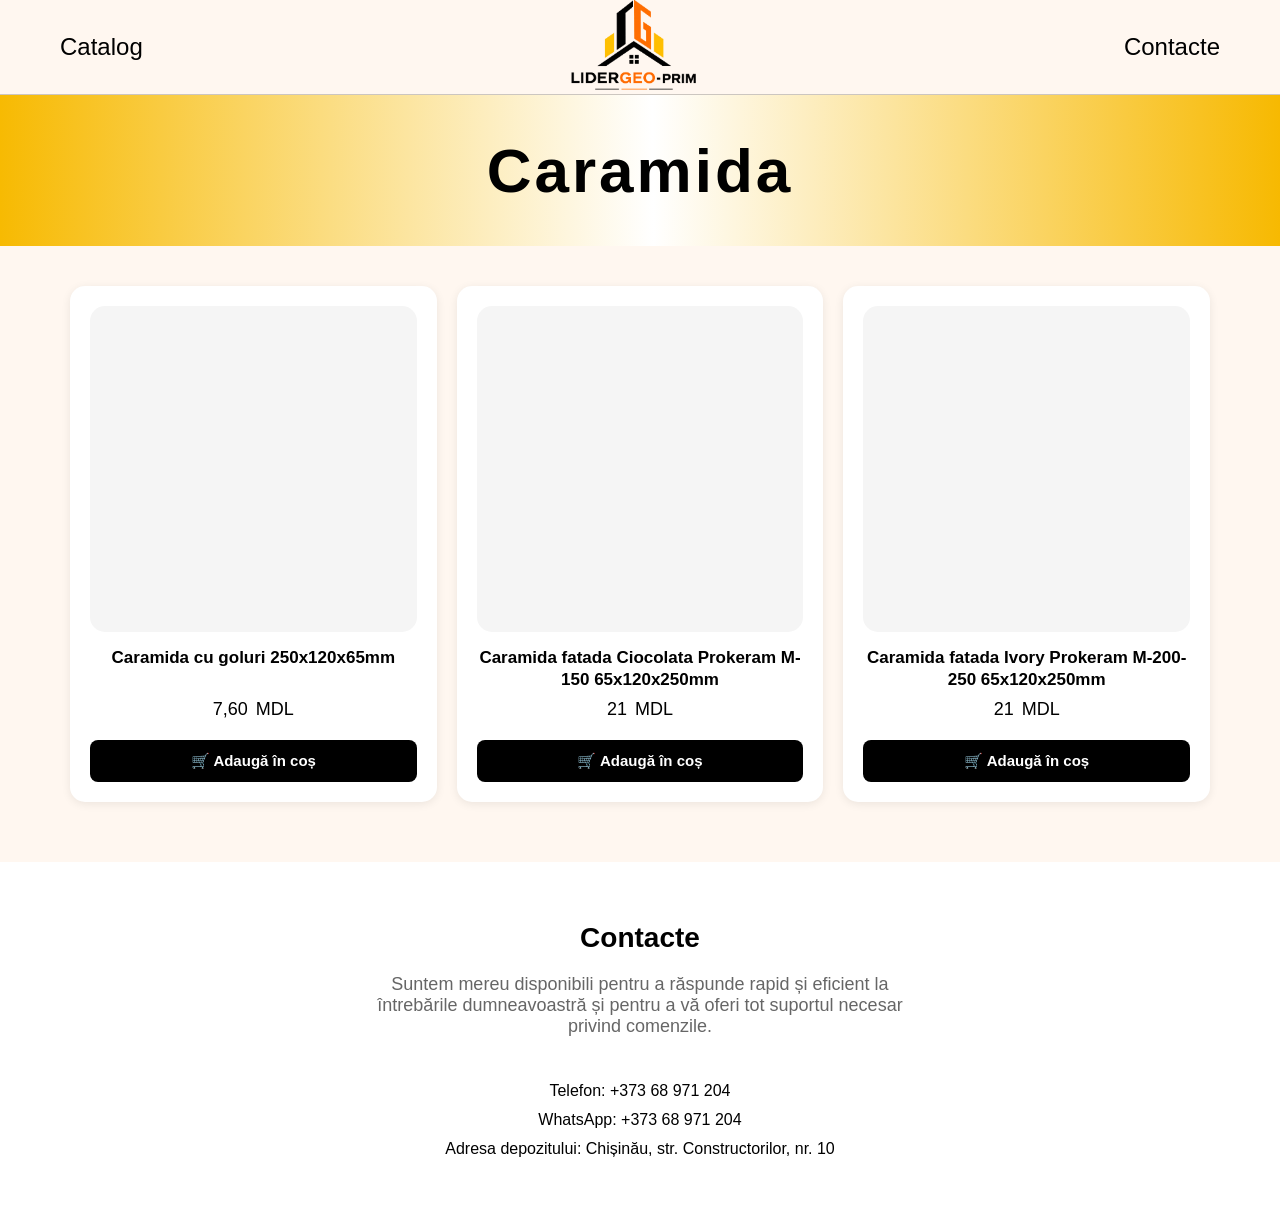
<file: caramida.html>
<!doctype html>
<html>
  <head>
    <meta charset="utf-8" />
    <meta name="viewport" content="width=device-width, initial-scale=1.0" />
    <title>Caramida</title>

    <!-- CSS Tilda -->
    <link
      rel="stylesheet"
      href="https://static.tildacdn.com/css/tilda-grid-3.0.min.css"
    />
    <link
      rel="stylesheet"
      href="https://static.tildacdn.com/css/tilda-forms-1.0.min.css"
    />
    <link
      rel="stylesheet"
      href="https://static.tildacdn.com/css/tilda-cart-1.0.min.css"
    />
    <link
      rel="stylesheet"
      href="https://static.tildacdn.com/css/fonts-tildasans.css"
    />

    <style>
      /* Reset și stiluri de bază */
      * {
        box-sizing: border-box;
        margin: 0;
        padding: 0;
      }
      body {
        font-family: "TildaSans", Arial, sans-serif;
        background: #fff;
      }

      /* Meniu */
      .t-menu-base {
        background-color: #fff7f0 !important;
        border-bottom: 1px solid rgba(0, 0, 0, 0.2);
        min-height: 70px;
      }
      .t-menu-base__maincontainer {
        display: flex;
        align-items: center;
        justify-content: space-between;
        max-width: 1200px;
        margin: 0 auto;
        padding: 0 20px;
        min-height: 70px;
      }
      .t-menu-base__list {
        display: flex;
        list-style: none;
        gap: 30px;
        margin: 0;
        padding: 0;
      }
      .t-menu__link-item {
        font-size: 24px;
        color: #000;
        text-decoration: none;
      }
      .t-menu-base__logo img {
        max-width: 125px;
        height: auto;
      }

      /* Titlu pagină - exact ca în original */
      .t120__title {
        font-size: 62px;
        letter-spacing: 3px;
        text-align: center;
        padding: 40px 20px;
        margin: 0;
      }

      /* Container produse - layout grid 3 coloane */
      .t754__parent {
        display: flex;
        flex-wrap: wrap;
        justify-content: center;
        gap: 20px;
        max-width: 1200px;
        margin: 0 auto;
        padding: 20px;
      }

      /* Fiecare produs - card */
      .t754__col {
        flex: 0 0 calc(33.333% - 20px);
        max-width: calc(33.333% - 20px);
        min-width: 250px;
        background: #fff;
        border-radius: 15px;
        padding: 20px;
        box-shadow: 0 2px 10px rgba(0, 0, 0, 0.08);
        transition:
          transform 0.2s,
          box-shadow 0.2s;
        display: flex;
        flex-direction: column;
      }
      .t754__col:hover {
        transform: translateY(-5px);
        box-shadow: 0 5px 20px rgba(0, 0, 0, 0.12);
      }

      /* Wrapper imagine */
      .t754__imgwrapper {
        width: 100%;
        padding-bottom: 100%;
        position: relative;
        overflow: hidden;
        border-radius: 15px;
        background: #f5f5f5;
      }
      .t754__bgimg {
        position: absolute;
        top: 0;
        left: 0;
        width: 100%;
        height: 100%;
        background-size: cover;
        background-position: center;
        transition: transform 0.3s;
      }
      .t754__col:hover .t754__bgimg {
        transform: scale(1.03);
      }

      /* Textwrapper */
      .t754__textwrapper {
        text-align: center;
        padding: 15px 0 5px;
        flex: 1;
      }
      .t754__title {
        font-size: 17px;
        font-weight: 600;
        margin-bottom: 8px;
        color: #000;
        line-height: 1.3;
        min-height: 44px;
      }
      .t754__price {
        font-size: 18px;
        font-weight: 500;
        color: #000;
      }
      .t754__price-value {
        display: inline-block;
      }
      .t754__price-currency {
        display: inline-block;
        margin-left: 3px;
      }

      /* Buton adaugă în coș */
      .btn-add-to-cart {
        display: block;
        text-align: center;
        margin-top: 15px;
        padding: 12px 20px;
        background: #000;
        color: #fff;
        border-radius: 8px;
        text-decoration: none;
        font-weight: 600;
        font-size: 15px;
        cursor: pointer;
        border: none;
        transition: background 0.3s;
        width: 100%;
      }
      .btn-add-to-cart:hover {
        background: #333;
      }

      /* Contacte */
      .t572 {
        padding: 60px 20px;
        text-align: center;
        background: #fff;
      }
      .t572__title {
        font-size: 28px;
        margin-bottom: 20px;
      }
      .t572__descr {
        max-width: 560px;
        margin: 0 auto 40px;
        font-size: 18px;
        color: #666;
      }
      .t572__text {
        font-size: 16px;
        line-height: 1.8;
      }

      /* ===== COȘ DE CUMPĂRĂTURI ===== */

      /* Iconița coșului */
      .t706__carticon {
        position: fixed;
        bottom: 20px;
        right: 20px;
        z-index: 9999;
        cursor: pointer;
        display: none;
      }
      .t706__carticon-wrapper {
        position: relative;
      }
      .t706__carticon-imgwrap {
        width: 60px;
        height: 60px;
        background: rgba(255, 255, 255, 0.95);
        border-radius: 50%;
        display: flex;
        align-items: center;
        justify-content: center;
        box-shadow: 0 2px 15px rgba(0, 0, 0, 0.15);
        transition: transform 0.2s;
      }
      .t706__carticon-imgwrap:hover {
        transform: scale(1.1);
      }
      .t706__carticon-counter {
        position: absolute;
        top: -5px;
        right: -5px;
        background: #e74c3c;
        color: #fff;
        border-radius: 50%;
        width: 22px;
        height: 22px;
        font-size: 12px;
        display: none;
        align-items: center;
        justify-content: center;
        font-weight: bold;
        font-family: Arial, sans-serif;
      }

      /* Fereastra coșului */
      .t706__cartwin {
        position: fixed;
        top: 0;
        left: 0;
        right: 0;
        bottom: 0;
        background: rgba(0, 0, 0, 0.6);
        z-index: 100000;
        display: none;
        overflow-y: auto;
      }
      .cartwin-content {
        max-width: 560px;
        margin: 40px auto;
        background: #fff;
        border-radius: 12px;
        padding: 30px;
        position: relative;
      }
      .cartwin-close {
        position: absolute;
        top: 15px;
        right: 15px;
        background: none;
        border: none;
        font-size: 24px;
        cursor: pointer;
        color: #999;
      }
      .cartwin-close:hover {
        color: #000;
      }
      .cartwin-title {
        font-size: 24px;
        margin: 0 0 20px;
        padding-bottom: 20px;
        border-bottom: 1px solid rgba(0, 0, 0, 0.1);
      }
      .cartwin-products {
        min-height: 100px;
      }
      .cartwin-empty {
        padding: 40px 20px;
        text-align: center;
        font-size: 16px;
        color: #999;
      }
      .cartwin-product {
        display: flex;
        align-items: center;
        padding: 12px 0;
        border-bottom: 1px solid #eee;
        gap: 10px;
      }
      .cartwin-product-name {
        flex: 1;
        font-weight: 500;
        font-size: 14px;
      }
      .cartwin-product-qty {
        display: flex;
        align-items: center;
        gap: 6px;
      }
      .cartwin-product-qty button {
        border: 1px solid #ccc;
        border-radius: 4px;
        padding: 2px 10px;
        cursor: pointer;
        background: #f5f5f5;
        font-size: 14px;
      }
      .cartwin-product-qty button:hover {
        background: #e0e0e0;
      }
      .cartwin-product-qty span {
        min-width: 25px;
        text-align: center;
        font-size: 14px;
      }
      .cartwin-product-price {
        min-width: 70px;
        text-align: right;
        font-weight: 500;
        font-size: 14px;
      }
      .cartwin-product-remove {
        border: none;
        background: none;
        cursor: pointer;
        color: #ff4444;
        font-size: 16px;
        padding: 0 5px;
      }
      .cartwin-product-remove:hover {
        color: #cc0000;
      }
      .cartwin-total {
        margin-top: 20px;
        padding-top: 20px;
        border-top: 1px solid rgba(0, 0, 0, 0.1);
        text-align: right;
        font-size: 16px;
        font-weight: 600;
      }
      .cartwin-total span {
        font-size: 18px;
        font-weight: 700;
      }

      /* Formular */
      .orderform {
        margin-top: 20px;
      }
      .input-group {
        margin-bottom: 15px;
      }
      .input-title {
        display: block;
        margin-bottom: 5px;
        font-weight: 600;
        font-size: 14px;
        color: #333;
      }
      .input-field {
        width: 100%;
        padding: 12px 15px;
        border: 1px solid #ddd;
        border-radius: 8px;
        font-size: 16px;
        box-sizing: border-box;
        background: #fff;
      }
      .input-field:focus {
        outline: none;
        border-color: #000;
        box-shadow: 0 0 0 2px rgba(0, 0, 0, 0.1);
      }
      .submit-btn {
        width: 100%;
        padding: 16px;
        background: #000;
        color: #fff;
        border: none;
        border-radius: 8px;
        font-size: 18px;
        font-weight: 600;
        cursor: pointer;
        transition: background 0.3s;
      }
      .submit-btn:hover {
        background: #333;
      }

      /* Notificare */
      .custom-notification {
        position: fixed;
        bottom: 100px;
        right: 20px;
        background: #4caf50;
        color: #fff;
        padding: 15px 25px;
        border-radius: 8px;
        box-shadow: 0 4px 12px rgba(0, 0, 0, 0.3);
        z-index: 99999;
        font-size: 16px;
        animation: slideIn 0.3s ease;
        max-width: 350px;
      }

      @keyframes slideIn {
        from {
          transform: translateX(100%);
          opacity: 0;
        }
        to {
          transform: translateX(0%);
          opacity: 1;
        }
      }
      @keyframes slideOut {
        from {
          transform: translateX(0%);
          opacity: 1;
        }
        to {
          transform: translateX(100%);
          opacity: 0;
        }
      }

      /* Responsive */
      @media (max-width: 768px) {
        .t754__col {
          flex: 0 0 calc(50% - 20px);
          max-width: calc(50% - 20px);
        }
        .t120__title {
          font-size: 40px;
        }
        .t-menu__link-item {
          font-size: 18px;
        }
        .t-menu-base__list {
          gap: 15px;
        }
      }
      @media (max-width: 480px) {
        .t754__col {
          flex: 0 0 100%;
          max-width: 100%;
        }
        .t120__title {
          font-size: 30px;
        }
        .cartwin-content {
          margin: 20px;
          padding: 20px;
        }
        .t-menu-base__maincontainer {
          flex-wrap: wrap;
          gap: 10px;
          justify-content: center;
        }
      }
    </style>
  </head>
  <body>
    <div id="allrecords" class="t-records">
      <!-- ==================== MENIU ==================== -->
      <div class="r t-rec">
        <div
          class="t-menu-base"
          style="
            background-color: #fff7f0;
            border-bottom: 1px solid rgba(0, 0, 0, 0.2);
            min-height: 70px;
          "
        >
          <div class="t-menu-base__maincontainer">
            <ul class="t-menu-base__list">
              <li>
                <a class="t-menu__link-item" href="index.html">Catalog</a>
              </li>
            </ul>
            <div class="t-menu-base__logo">
              <a href="index.html"
                ><img
                  src="logo/logo.png"
                  alt="Logo"
                  style="max-width: 125px; height: auto"
              /></a>
            </div>
            <ul class="t-menu-base__list">
              <li>
                <a class="t-menu__link-item" href="#contacte">Contacte</a>
              </li>
            </ul>
          </div>
        </div>
      </div>

      <!-- ==================== TITLU ==================== -->
      <div
        style="
          background: linear-gradient(
            0.249turn,
            rgba(247, 184, 2, 1) 0%,
            rgba(247, 186, 2, 1) 0%,
            rgba(255, 255, 255, 1) 51%,
            rgba(247, 185, 1, 1) 100%
          );
        "
      >
        <h1 class="t120__title">Caramida</h1>
      </div>

      <!-- ==================== PRODUSE ==================== -->
      <div style="background-color: #fff7f0; padding: 20px 0 40px">
        <div class="t754__parent">
          <!-- Produs 1: Caramida cu goluri -->
          <div class="t754__col js-product" data-product-lid="5704258353820">
            <div class="t754__content">
              <div class="t754__imgwrapper">
                <div
                  class="t754__bgimg"
                  style="
                    background-image: url(&quot;https://static.tildacdn.ink/tild3837-3635-4266-a134-323363383266/400472.png&quot;);
                    background-size: cover;
                    background-position: center;
                  "
                ></div>
              </div>
              <div class="t754__textwrapper">
                <div class="t754__title js-product-name">
                  Caramida cu goluri 250x120x65mm
                </div>
                <div class="t754__price">
                  <span class="t754__price-value js-product-price">7,60</span>
                  <span class="t754__price-currency">MDL</span>
                </div>
              </div>
              <button class="btn-add-to-cart" onclick="addToCart(this)">
                🛒 Adaugă în coș
              </button>
            </div>
          </div>

          <!-- Produs 2: Caramida fatada Ciocolata -->
          <div class="t754__col js-product" data-product-lid="5704258353821">
            <div class="t754__content">
              <div class="t754__imgwrapper">
                <div
                  class="t754__bgimg"
                  style="
                    background-image: url(&quot;https://static.tildacdn.ink/tild6139-3965-4437-a434-316537656432/0150022.png&quot;);
                    background-size: cover;
                    background-position: center;
                  "
                ></div>
              </div>
              <div class="t754__textwrapper">
                <div class="t754__title js-product-name">
                  Caramida fatada Ciocolata Prokeram M-150 65x120x250mm
                </div>
                <div class="t754__price">
                  <span class="t754__price-value js-product-price">21</span>
                  <span class="t754__price-currency">MDL</span>
                </div>
              </div>
              <button class="btn-add-to-cart" onclick="addToCart(this)">
                🛒 Adaugă în coș
              </button>
            </div>
          </div>

          <!-- Produs 3: Caramida fatada Ivory -->
          <div class="t754__col js-product" data-product-lid="5704258353822">
            <div class="t754__content">
              <div class="t754__imgwrapper">
                <div
                  class="t754__bgimg"
                  style="
                    background-image: url(&quot;https://static.tildacdn.ink/tild6230-6462-4864-a334-313863356165/0150034.png&quot;);
                    background-size: cover;
                    background-position: center;
                  "
                ></div>
              </div>
              <div class="t754__textwrapper">
                <div class="t754__title js-product-name">
                  Caramida fatada Ivory Prokeram M-200-250 65x120x250mm
                </div>
                <div class="t754__price">
                  <span class="t754__price-value js-product-price">21</span>
                  <span class="t754__price-currency">MDL</span>
                </div>
              </div>
              <button class="btn-add-to-cart" onclick="addToCart(this)">
                🛒 Adaugă în coș
              </button>
            </div>
          </div>
        </div>
      </div>

      <!-- ==================== CONTACTE ==================== -->
      <div id="contacte" class="t572">
        <h2 class="t572__title">Contacte</h2>
        <p class="t572__descr">
          Suntem mereu disponibili pentru a răspunde rapid și eficient la
          întrebările dumneavoastră și pentru a vă oferi tot suportul necesar
          privind comenzile.
        </p>
        <div class="t572__text">
          Telefon: +373 68 971 204<br />
          WhatsApp: +373 68 971 204<br />
          Adresa depozitului: Chișinău, str. Constructorilor, nr. 10
        </div>
      </div>

      <!-- ==================== COȘ DE CUMPĂRĂTURI ==================== -->

      <!-- Iconița coșului -->
      <div class="t706__carticon" id="cartIcon">
        <div class="t706__carticon-wrapper">
          <div class="t706__carticon-imgwrap">
            <svg
              width="30"
              height="30"
              viewBox="0 0 64 64"
              fill="none"
              stroke="#000"
              stroke-width="2"
            >
              <path d="M44 18h10v45H10V18h10z" />
              <path d="M22 24V11c0-5.523 4.477-10 10-10s10 4.477 10 10v13" />
            </svg>
          </div>
          <div class="t706__carticon-counter" id="cartCounter">0</div>
        </div>
      </div>

      <!-- Fereastra coșului -->
      <div class="t706__cartwin" id="cartWindow">
        <div class="cartwin-content">
          <button class="cartwin-close" onclick="closeCart()">✕</button>
          <h2 class="cartwin-title">Comanda dumneavoastră</h2>
          <div class="cartwin-products" id="cartProducts">
            <div class="cartwin-empty">Coșul este gol. Adaugă produse!</div>
          </div>

          <!-- Formular comandă -->
          <div class="orderform">
            <form
              id="orderForm"
              action="https://formsubmit.co/cat.dum.faby@gmail.com"
              method="POST"
            >
              <input type="hidden" name="_captcha" value="false" />
              <input type="hidden" name="_template" value="table" />
              <input
                type="hidden"
                name="_subject"
                value="📦 Comandă nouă de materiale!"
              />
              <input type="hidden" name="_allow_origin" value="*" />
              <input
                type="hidden"
                name="Produse"
                id="cartProductsInput"
                value=""
              />
              <input type="hidden" name="Total" id="cartTotalInput" value="" />

              <div class="input-group">
                <label class="input-title">Numele complet *</label>
                <input
                  type="text"
                  name="Nume"
                  class="input-field"
                  placeholder="Ex: Ion Popescu"
                  required
                />
              </div>
              <div class="input-group">
                <label class="input-title">Adresa de email *</label>
                <input
                  type="email"
                  name="Email"
                  class="input-field"
                  placeholder="exemplu@email.com"
                  required
                />
              </div>
              <div class="input-group">
                <label class="input-title">Număr de telefon *</label>
                <input
                  type="tel"
                  name="Telefon"
                  class="input-field"
                  placeholder="+373 68 123 456"
                  required
                />
              </div>
              <div class="input-group">
                <label class="input-title">Adresa de livrare</label>
                <input
                  type="text"
                  name="Adresa"
                  class="input-field"
                  placeholder="Str. Constructorilor, nr. 10, Chișinău"
                />
              </div>
              <button type="submit" class="submit-btn">
                📦 Trimite comanda
              </button>
            </form>
          </div>

          <div class="cartwin-total">
            Total: <span id="cartTotalDisplay">0.00</span> MDL
          </div>
        </div>
      </div>
    </div>

    <!-- ==================== SCRIPTURI ==================== -->
    <script>
      // ============================================
      // GESTIONARE COȘ DE CUMPĂRĂTURI
      // ============================================

      // Datele coșului
      let cart = [];
      let cartTotal = 0;

      // 1. Adăugare produs în coș
      function addToCart(button) {
        const product = button.closest(".js-product, .t754__col");
        if (!product) return;

        const nameEl = product.querySelector(".js-product-name, .t754__title");
        const name = nameEl ? nameEl.textContent.trim() : "Produs";

        const priceEl = product.querySelector(
          ".js-product-price, .t754__price-value",
        );
        let price = 0;
        if (priceEl) {
          const priceText = priceEl.textContent.replace(/[^0-9.]/g, "");
          price = parseFloat(priceText) || 0;
        }

        // Verifică dacă produsul există deja în coș
        const existing = cart.find((item) => item.name === name);
        if (existing) {
          existing.quantity += 1;
          existing.total = existing.price * existing.quantity;
        } else {
          cart.push({ name, price, quantity: 1, total: price });
        }

        updateCart();
        showNotification(`${name} a fost adăugat în coș!`);

        // Animatie buton
        button.textContent = "✅ Adăugat!";
        setTimeout(() => {
          button.textContent = "🛒 Adaugă în coș";
        }, 1500);
      }

      // 2. Actualizare coș
      function updateCart() {
        updateCartIcon();
        updateCartWindow();
        updateTotal();
      }

      // 3. Actualizare iconiță coș
      function updateCartIcon() {
        const counter = document.getElementById("cartCounter");
        const icon = document.getElementById("cartIcon");
        const totalItems = cart.reduce((sum, item) => sum + item.quantity, 0);

        if (counter) {
          counter.textContent = totalItems > 0 ? totalItems : "0";
          counter.style.display = totalItems > 0 ? "flex" : "none";
        }
        if (icon) {
          icon.style.display = totalItems > 0 ? "block" : "none";
        }
      }

      // 4. Actualizare fereastră coș
      function updateCartWindow() {
        const container = document.getElementById("cartProducts");
        if (!container) return;

        if (cart.length === 0) {
          container.innerHTML =
            '<div class="cartwin-empty">Coșul este gol. Adaugă produse!</div>';
          return;
        }

        let html = "";
        cart.forEach((item, index) => {
          html += `
      <div class="cartwin-product">
        <div class="cartwin-product-name">${item.name}</div>
        <div class="cartwin-product-qty">
          <button onclick="updateQty(${index}, ${item.quantity - 1})">-</button>
          <span>${item.quantity}</span>
          <button onclick="updateQty(${index}, ${item.quantity + 1})">+</button>
        </div>
        <div class="cartwin-product-price">${item.total.toFixed(2)} MDL</div>
        <button class="cartwin-product-remove" onclick="removeItem(${index})">✕</button>
      </div>
    `;
        });
        container.innerHTML = html;
      }

      // 5. Actualizare total
      function updateTotal() {
        const totalDisplay = document.getElementById("cartTotalDisplay");
        const total = cart.reduce((sum, item) => sum + item.total, 0);
        if (totalDisplay) {
          totalDisplay.textContent = total.toFixed(2);
        }
        cartTotal = total;
      }

      // 6. Modificare cantitate
      function updateQty(index, newQty) {
        if (newQty < 1) {
          removeItem(index);
          return;
        }
        if (cart[index]) {
          cart[index].quantity = newQty;
          cart[index].total = cart[index].price * newQty;
          updateCart();
        }
      }

      // 7. Eliminare produs
      function removeItem(index) {
        cart.splice(index, 1);
        updateCart();
        if (cart.length === 0) {
          closeCart();
        }
      }

      // 8. Deschidere coș
      function openCart() {
        const cartWindow = document.getElementById("cartWindow");
        if (cartWindow) {
          cartWindow.style.display = "block";
          document.body.style.overflow = "hidden";
          updateCartWindow();
        }
      }

      // 9. Închidere coș
      function closeCart() {
        const cartWindow = document.getElementById("cartWindow");
        if (cartWindow) {
          cartWindow.style.display = "none";
          document.body.style.overflow = "";
        }
      }

      // 10. Notificare
      function showNotification(message) {
        const old = document.querySelectorAll(".custom-notification");
        old.forEach((el) => el.remove());

        const div = document.createElement("div");
        div.className = "custom-notification";
        div.textContent = message;
        document.body.appendChild(div);

        setTimeout(() => {
          div.style.animation = "slideOut 0.3s ease";
          setTimeout(() => div.remove(), 300);
        }, 3000);
      }

      // 11. Inițializare evenimente
      document.addEventListener("DOMContentLoaded", function () {
        // Click pe iconița coșului
        const cartIcon = document.getElementById("cartIcon");
        if (cartIcon) {
          cartIcon.addEventListener("click", openCart);
        }

        // Click pe fundalul coșului (închide)
        const cartWindow = document.getElementById("cartWindow");
        if (cartWindow) {
          cartWindow.addEventListener("click", function (e) {
            if (e.target === this) {
              closeCart();
            }
          });
        }

        // Formularul de comandă
        const form = document.getElementById("orderForm");
        if (form) {
          form.addEventListener("submit", function (e) {
            if (cart.length === 0) {
              e.preventDefault();
              alert("⚠️ Coșul este gol! Adaugă produse.");
              return false;
            }

            let productText = "";
            cart.forEach((p) => {
              productText += `${p.name} - ${p.quantity} buc x ${p.price} MDL = ${p.total.toFixed(2)} MDL\n`;
            });

            document.getElementById("cartProductsInput").value = productText;
            document.getElementById("cartTotalInput").value =
              cartTotal.toFixed(2) + " MDL";

            return true;
          });
        }

        // Încarcă coșul din localStorage dacă există
        try {
          const saved = localStorage.getItem("cartData");
          if (saved) {
            const parsed = JSON.parse(saved);
            if (Array.isArray(parsed) && parsed.length > 0) {
              cart = parsed;
              updateCart();
            }
          }
        } catch (e) {}
      });

      // Salvează coșul în localStorage la fiecare modificare
      const originalUpdate = updateCart;
      updateCart = function () {
        originalUpdate();
        try {
          localStorage.setItem("cartData", JSON.stringify(cart));
        } catch (e) {}
      };

      // Expune funcțiile global
      window.addToCart = addToCart;
      window.updateQty = updateQty;
      window.removeItem = removeItem;
      window.openCart = openCart;
      window.closeCart = closeCart;
    </script>
  </body>
</html>
</file>
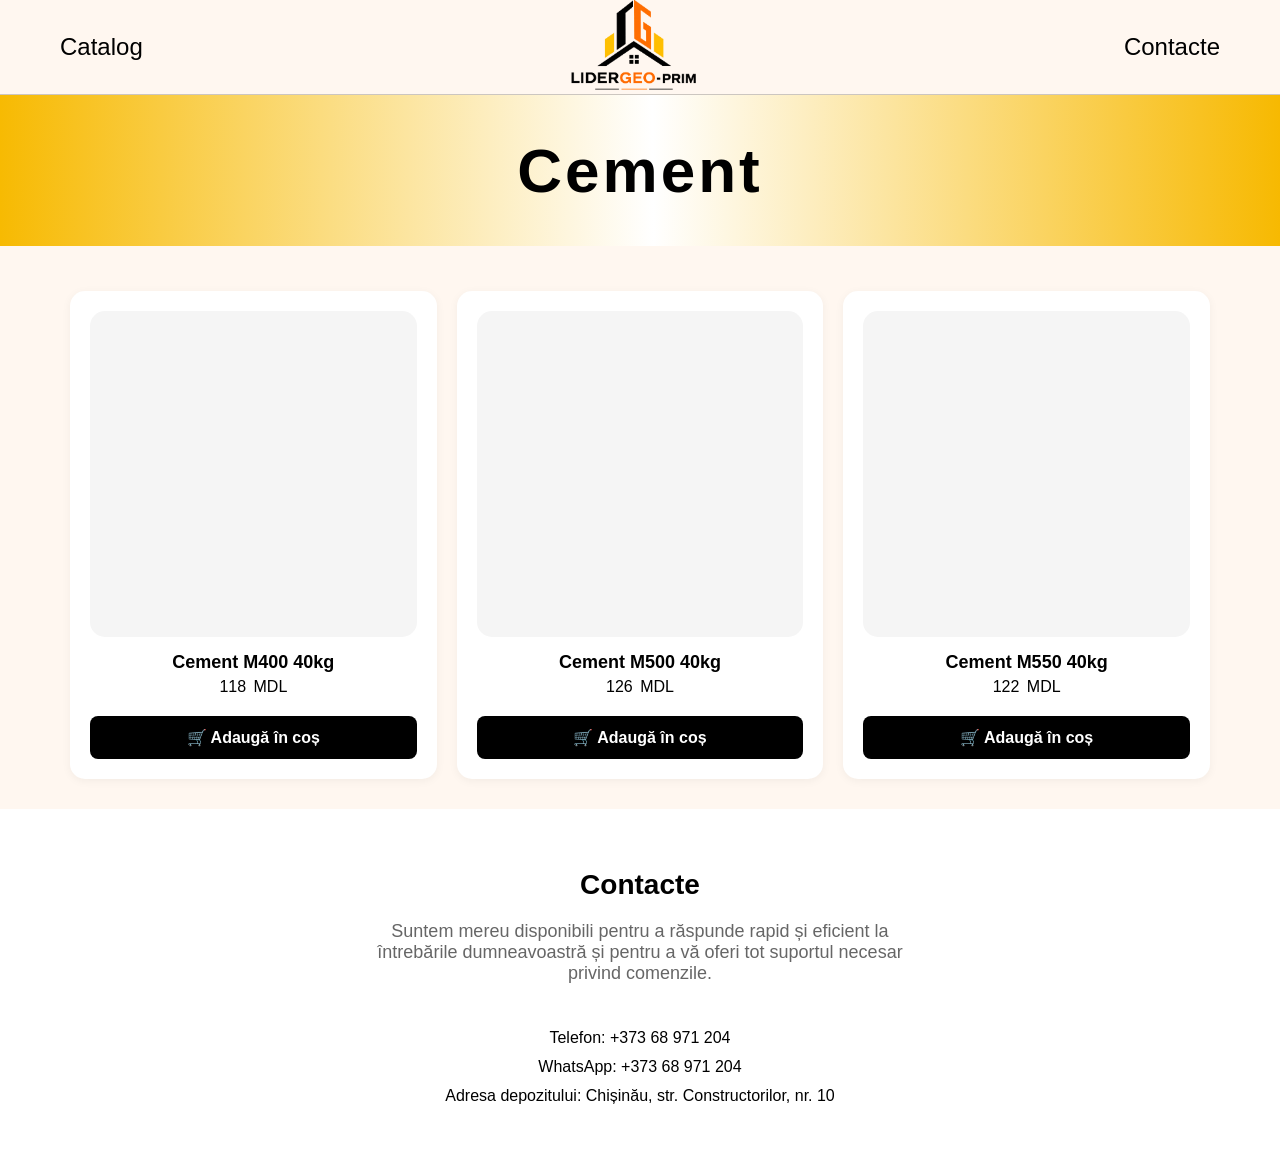
<file: cement.html>
<!doctype html>
<html>
  <head>
    <meta charset="utf-8" />
    <meta name="viewport" content="width=device-width, initial-scale=1.0" />
    <title>Cement</title>

    <!-- CSS Tilda -->
    <link
      rel="stylesheet"
      href="https://static.tildacdn.com/css/tilda-grid-3.0.min.css"
    />
    <link
      rel="stylesheet"
      href="https://static.tildacdn.com/css/tilda-forms-1.0.min.css"
    />
    <link
      rel="stylesheet"
      href="https://static.tildacdn.com/css/tilda-cart-1.0.min.css"
    />
    <link
      rel="stylesheet"
      href="https://static.tildacdn.com/css/fonts-tildasans.css"
    />

    <style>
      /* Reset și stiluri de bază */
      * {
        box-sizing: border-box;
        margin: 0;
        padding: 0;
      }
      body {
        font-family: "TildaSans", Arial, sans-serif;
        background: #fff;
      }

      /* Meniu */
      .t-menu-base {
        background-color: #fff7f0 !important;
        border-bottom: 1px solid rgba(0, 0, 0, 0.2);
        min-height: 70px;
      }
      .t-menu-base__maincontainer {
        display: flex;
        align-items: center;
        justify-content: space-between;
        max-width: 1200px;
        margin: 0 auto;
        padding: 0 20px;
        min-height: 70px;
      }
      .t-menu-base__list {
        display: flex;
        list-style: none;
        gap: 30px;
        margin: 0;
        padding: 0;
      }
      .t-menu__link-item {
        font-size: 24px;
        color: #000;
        text-decoration: none;
      }
      .t-menu-base__logo img {
        max-width: 125px;
        height: auto;
      }

      /* Titlu pagină */
      .t120__title {
        font-size: 62px;
        letter-spacing: 3px;
        text-align: center;
        padding: 40px 20px;
        margin: 0;
      }

      /* Produse */
      .t754__parent {
        display: flex;
        flex-wrap: wrap;
        justify-content: center;
        gap: 20px;
        max-width: 1200px;
        margin: 0 auto;
        padding: 0 20px;
      }
      .t754__col {
        flex: 0 0 calc(33.333% - 20px);
        max-width: calc(33.333% - 20px);
        min-width: 250px;
        background: #fff;
        border-radius: 15px;
        padding: 20px;
        box-shadow: 0 2px 10px rgba(0, 0, 0, 0.05);
        transition: transform 0.2s;
      }
      .t754__col:hover {
        transform: translateY(-5px);
        box-shadow: 0 5px 20px rgba(0, 0, 0, 0.1);
      }
      .t754__imgwrapper {
        width: 100%;
        padding-bottom: 100%;
        position: relative;
        overflow: hidden;
        border-radius: 15px;
        background: #f5f5f5;
      }
      .t754__bgimg {
        position: absolute;
        top: 0;
        left: 0;
        width: 100%;
        height: 100%;
        background-size: cover;
        background-position: center;
        transition: transform 0.3s;
      }
      .t754__col:hover .t754__bgimg {
        transform: scale(1.03);
      }
      .t754__textwrapper {
        text-align: center;
        padding: 15px 0 5px;
      }
      .t754__title {
        font-size: 18px;
        font-weight: 600;
        margin-bottom: 5px;
        color: #000;
      }
      .t754__price {
        font-size: 16px;
        font-weight: 400;
        color: #000;
      }
      .t754__price-value {
        display: inline-block;
      }
      .t754__price-currency {
        display: inline-block;
        margin-left: 3px;
      }

      /* Buton adaugă în coș */
      .btn-add-to-cart {
        display: block;
        text-align: center;
        margin-top: 15px;
        padding: 12px;
        background: #000;
        color: #fff;
        border-radius: 8px;
        text-decoration: none;
        font-weight: 600;
        font-size: 16px;
        cursor: pointer;
        border: none;
        transition: background 0.3s;
        width: 100%;
      }
      .btn-add-to-cart:hover {
        background: #333;
      }

      /* Contacte */
      .t572 {
        padding: 60px 20px;
        text-align: center;
      }
      .t572__title {
        font-size: 28px;
        margin-bottom: 20px;
      }
      .t572__descr {
        max-width: 560px;
        margin: 0 auto 40px;
        font-size: 18px;
        color: #666;
      }
      .t572__text {
        font-size: 16px;
        line-height: 1.8;
      }

      /* Coș */
      .t706__carticon {
        position: fixed;
        bottom: 20px;
        right: 20px;
        z-index: 9999;
        cursor: pointer;
        display: none;
      }
      .t706__carticon-wrapper {
        position: relative;
      }
      .t706__carticon-imgwrap {
        width: 60px;
        height: 60px;
        background: rgba(255, 255, 255, 0.95);
        border-radius: 50%;
        display: flex;
        align-items: center;
        justify-content: center;
        box-shadow: 0 2px 15px rgba(0, 0, 0, 0.15);
        transition: transform 0.2s;
      }
      .t706__carticon-imgwrap:hover {
        transform: scale(1.1);
      }
      .t706__carticon-counter {
        position: absolute;
        top: -5px;
        right: -5px;
        background: #e74c3c;
        color: #fff;
        border-radius: 50%;
        width: 22px;
        height: 22px;
        font-size: 12px;
        display: none;
        align-items: center;
        justify-content: center;
        font-weight: bold;
        font-family: Arial, sans-serif;
      }

      /* Fereastra coșului */
      .t706__cartwin {
        position: fixed;
        top: 0;
        left: 0;
        right: 0;
        bottom: 0;
        background: rgba(0, 0, 0, 0.6);
        z-index: 100000;
        display: none;
        overflow-y: auto;
      }
      .cartwin-content {
        max-width: 560px;
        margin: 40px auto;
        background: #fff;
        border-radius: 12px;
        padding: 30px;
        position: relative;
      }
      .cartwin-close {
        position: absolute;
        top: 15px;
        right: 15px;
        background: none;
        border: none;
        font-size: 24px;
        cursor: pointer;
        color: #999;
      }
      .cartwin-close:hover {
        color: #000;
      }
      .cartwin-title {
        font-size: 24px;
        margin: 0 0 20px;
        padding-bottom: 20px;
        border-bottom: 1px solid rgba(0, 0, 0, 0.1);
      }
      .cartwin-products {
        min-height: 100px;
      }
      .cartwin-empty {
        padding: 40px 20px;
        text-align: center;
        font-size: 16px;
        color: #999;
      }
      .cartwin-product {
        display: flex;
        align-items: center;
        padding: 12px 0;
        border-bottom: 1px solid #eee;
        gap: 10px;
      }
      .cartwin-product-name {
        flex: 1;
        font-weight: 500;
      }
      .cartwin-product-qty {
        display: flex;
        align-items: center;
        gap: 8px;
      }
      .cartwin-product-qty button {
        border: 1px solid #ccc;
        border-radius: 4px;
        padding: 4px 10px;
        cursor: pointer;
        background: #f5f5f5;
        font-size: 14px;
      }
      .cartwin-product-qty button:hover {
        background: #e0e0e0;
      }
      .cartwin-product-qty span {
        min-width: 30px;
        text-align: center;
      }
      .cartwin-product-price {
        min-width: 80px;
        text-align: right;
        font-weight: 500;
      }
      .cartwin-product-remove {
        border: none;
        background: none;
        cursor: pointer;
        color: #ff4444;
        font-size: 18px;
        padding: 0 5px;
      }
      .cartwin-product-remove:hover {
        color: #cc0000;
      }
      .cartwin-total {
        margin-top: 20px;
        padding-top: 20px;
        border-top: 1px solid rgba(0, 0, 0, 0.1);
        text-align: right;
        font-size: 16px;
        font-weight: 600;
      }
      .cartwin-total span {
        font-size: 18px;
        font-weight: 700;
      }

      /* Formular */
      .orderform {
        margin-top: 20px;
      }
      .input-group {
        margin-bottom: 15px;
      }
      .input-title {
        display: block;
        margin-bottom: 5px;
        font-weight: 600;
        font-size: 14px;
      }
      .input-field {
        width: 100%;
        padding: 12px 15px;
        border: 1px solid #ddd;
        border-radius: 8px;
        font-size: 16px;
        box-sizing: border-box;
        background: #fff;
      }
      .input-field:focus {
        outline: none;
        border-color: #000;
        box-shadow: 0 0 0 2px rgba(0, 0, 0, 0.1);
      }
      .submit-btn {
        width: 100%;
        padding: 16px;
        background: #000;
        color: #fff;
        border: none;
        border-radius: 8px;
        font-size: 18px;
        font-weight: 600;
        cursor: pointer;
        transition: background 0.3s;
      }
      .submit-btn:hover {
        background: #333;
      }

      /* Notificare */
      .custom-notification {
        position: fixed;
        bottom: 100px;
        right: 20px;
        background: #4caf50;
        color: #fff;
        padding: 15px 25px;
        border-radius: 8px;
        box-shadow: 0 4px 12px rgba(0, 0, 0, 0.3);
        z-index: 99999;
        font-size: 16px;
        animation: slideIn 0.3s ease;
        max-width: 350px;
      }

      @keyframes slideIn {
        from {
          transform: translateX(100%);
          opacity: 0;
        }
        to {
          transform: translateX(0%);
          opacity: 1;
        }
      }
      @keyframes slideOut {
        from {
          transform: translateX(0%);
          opacity: 1;
        }
        to {
          transform: translateX(100%);
          opacity: 0;
        }
      }

      /* Responsive */
      @media (max-width: 768px) {
        .t754__col {
          flex: 0 0 calc(50% - 20px);
          max-width: calc(50% - 20px);
        }
        .t120__title {
          font-size: 40px;
        }
        .t-menu__link-item {
          font-size: 18px;
        }
        .t-menu-base__list {
          gap: 15px;
        }
      }
      @media (max-width: 480px) {
        .t754__col {
          flex: 0 0 100%;
          max-width: 100%;
        }
        .t120__title {
          font-size: 30px;
        }
        .cartwin-content {
          margin: 20px;
          padding: 20px;
        }
        .t-menu-base__maincontainer {
          flex-wrap: wrap;
          gap: 10px;
          justify-content: center;
        }
      }
    </style>
  </head>
  <body>
    <div id="allrecords" class="t-records">
      <!-- ==================== MENIU ==================== -->
      <div class="r t-rec">
        <div
          class="t-menu-base"
          style="
            background-color: #fff7f0;
            border-bottom: 1px solid rgba(0, 0, 0, 0.2);
            min-height: 70px;
          "
        >
          <div class="t-menu-base__maincontainer">
            <ul class="t-menu-base__list">
              <li>
                <a class="t-menu__link-item" href="index.html">Catalog</a>
              </li>
            </ul>
            <div class="t-menu-base__logo">
              <a href="index.html"
                ><img
                  src="logo/logo.png"
                  alt="Logo"
                  style="max-width: 125px; height: auto"
              /></a>
            </div>
            <ul class="t-menu-base__list">
              <li>
                <a class="t-menu__link-item" href="#contacte">Contacte</a>
              </li>
            </ul>
          </div>
        </div>
      </div>

      <!-- ==================== TITLU ==================== -->
      <div
        style="
          background: linear-gradient(
            0.249turn,
            rgba(247, 184, 2, 1) 0%,
            rgba(247, 186, 2, 1) 0%,
            rgba(255, 255, 255, 1) 51%,
            rgba(247, 185, 1, 1) 100%
          );
        "
      >
        <h1 class="t120__title">Cement</h1>
      </div>

      <!-- ==================== PRODUSE ==================== -->
      <div style="background-color: #fff7f0; padding: 45px 0 30px">
        <div class="t754__parent">
          <!-- Produs 1: Cement M400 -->
          <div class="t754__col js-product" data-product-lid="5704258353820">
            <div class="t754__content">
              <div class="t754__imgwrapper">
                <div
                  class="t754__bgimg"
                  style="
                    background-image: url(&quot;https://static.tildacdn.ink/tild6531-3938-4635-b861-616564646532/82af8c6a40386c07a7ca.jpg&quot;);
                  "
                ></div>
              </div>
              <div class="t754__textwrapper">
                <div class="t754__title js-product-name">Cement M400 40kg</div>
                <div class="t754__price">
                  <span class="t754__price-value js-product-price">118</span>
                  <span class="t754__price-currency">MDL</span>
                </div>
              </div>
              <button class="btn-add-to-cart" onclick="addToCart(this)">
                🛒 Adaugă în coș
              </button>
            </div>
          </div>

          <!-- Produs 2: Cement M500 -->
          <div class="t754__col js-product" data-product-lid="5704258353821">
            <div class="t754__content">
              <div class="t754__imgwrapper">
                <div
                  class="t754__bgimg"
                  style="
                    background-image: url(&quot;https://static.tildacdn.ink/tild3630-3730-4535-b033-393133643666/_-1.png&quot;);
                  "
                ></div>
              </div>
              <div class="t754__textwrapper">
                <div class="t754__title js-product-name">Cement M500 40kg</div>
                <div class="t754__price">
                  <span class="t754__price-value js-product-price">126</span>
                  <span class="t754__price-currency">MDL</span>
                </div>
              </div>
              <button class="btn-add-to-cart" onclick="addToCart(this)">
                🛒 Adaugă în coș
              </button>
            </div>
          </div>

          <!-- Produs 3: Cement M550 -->
          <div class="t754__col js-product" data-product-lid="5704258353822">
            <div class="t754__content">
              <div class="t754__imgwrapper">
                <div
                  class="t754__bgimg"
                  style="
                    background-image: url(&quot;https://static.tildacdn.ink/tild6565-3835-4863-b161-623164363536/gf.png&quot;);
                  "
                ></div>
              </div>
              <div class="t754__textwrapper">
                <div class="t754__title js-product-name">Cement M550 40kg</div>
                <div class="t754__price">
                  <span class="t754__price-value js-product-price">122</span>
                  <span class="t754__price-currency">MDL</span>
                </div>
              </div>
              <button class="btn-add-to-cart" onclick="addToCart(this)">
                🛒 Adaugă în coș
              </button>
            </div>
          </div>
        </div>
      </div>

      <!-- ==================== CONTACTE ==================== -->
      <div id="contacte" class="t572">
        <h2 class="t572__title">Contacte</h2>
        <p class="t572__descr">
          Suntem mereu disponibili pentru a răspunde rapid și eficient la
          întrebările dumneavoastră și pentru a vă oferi tot suportul necesar
          privind comenzile.
        </p>
        <div class="t572__text">
          Telefon: +373 68 971 204<br />
          WhatsApp: +373 68 971 204<br />
          Adresa depozitului: Chișinău, str. Constructorilor, nr. 10
        </div>
      </div>

      <!-- ==================== COȘ DE CUMPĂRĂTURI ==================== -->

      <!-- Iconița coșului -->
      <div class="t706__carticon" id="cartIcon">
        <div class="t706__carticon-wrapper">
          <div class="t706__carticon-imgwrap">
            <svg
              width="30"
              height="30"
              viewBox="0 0 64 64"
              fill="none"
              stroke="#000"
              stroke-width="2"
            >
              <path d="M44 18h10v45H10V18h10z" />
              <path d="M22 24V11c0-5.523 4.477-10 10-10s10 4.477 10 10v13" />
            </svg>
          </div>
          <div class="t706__carticon-counter" id="cartCounter">0</div>
        </div>
      </div>

      <!-- Fereastra coșului -->
      <div class="t706__cartwin" id="cartWindow">
        <div class="cartwin-content">
          <button class="cartwin-close" onclick="closeCart()">✕</button>
          <h2 class="cartwin-title">Comanda dumneavoastră</h2>
          <div class="cartwin-products" id="cartProducts">
            <div class="cartwin-empty">Coșul este gol. Adaugă produse!</div>
          </div>

          <!-- Formular comandă -->
          <div class="orderform">
            <form
              id="orderForm"
              action="https://formsubmit.co/cat.dum.faby@gmail.com"
              method="POST"
            >
              <input type="hidden" name="_captcha" value="false" />
              <input type="hidden" name="_template" value="table" />
              <input
                type="hidden"
                name="_subject"
                value="📦 Comandă nouă de materiale!"
              />
              <input type="hidden" name="_allow_origin" value="*" />
              <input
                type="hidden"
                name="Produse"
                id="cartProductsInput"
                value=""
              />
              <input type="hidden" name="Total" id="cartTotalInput" value="" />

              <div class="input-group">
                <label class="input-title">Numele complet *</label>
                <input
                  type="text"
                  name="Nume"
                  class="input-field"
                  placeholder="Ex: Ion Popescu"
                  required
                />
              </div>
              <div class="input-group">
                <label class="input-title">Adresa de email *</label>
                <input
                  type="email"
                  name="Email"
                  class="input-field"
                  placeholder="exemplu@email.com"
                  required
                />
              </div>
              <div class="input-group">
                <label class="input-title">Număr de telefon *</label>
                <input
                  type="tel"
                  name="Telefon"
                  class="input-field"
                  placeholder="+373 68 123 456"
                  required
                />
              </div>
              <div class="input-group">
                <label class="input-title">Adresa de livrare</label>
                <input
                  type="text"
                  name="Adresa"
                  class="input-field"
                  placeholder="Str. Constructorilor, nr. 10, Chișinău"
                />
              </div>
              <button type="submit" class="submit-btn">
                📦 Trimite comanda
              </button>
            </form>
          </div>

          <div class="cartwin-total">
            Total: <span id="cartTotalDisplay">0.00</span> MDL
          </div>
        </div>
      </div>
    </div>

    <!-- ==================== SCRIPTURI ==================== -->
    <script>
      // ============================================
      // GESTIONARE COȘ DE CUMPĂRĂTURI
      // ============================================

      // Datele coșului
      let cart = [];
      let cartTotal = 0;

      // 1. Adăugare produs în coș
      function addToCart(button) {
        const product = button.closest(".js-product, .t754__col");
        if (!product) return;

        const nameEl = product.querySelector(".js-product-name, .t754__title");
        const name = nameEl ? nameEl.textContent.trim() : "Produs";

        const priceEl = product.querySelector(
          ".js-product-price, .t754__price-value",
        );
        let price = 0;
        if (priceEl) {
          const priceText = priceEl.textContent.replace(/[^0-9.]/g, "");
          price = parseFloat(priceText) || 0;
        }

        // Verifică dacă produsul există deja în coș
        const existing = cart.find((item) => item.name === name);
        if (existing) {
          existing.quantity += 1;
          existing.total = existing.price * existing.quantity;
        } else {
          cart.push({ name, price, quantity: 1, total: price });
        }

        updateCart();
        showNotification(`${name} a fost adăugat în coș!`);

        // Animatie buton
        button.textContent = "✅ Adăugat!";
        setTimeout(() => {
          button.textContent = "🛒 Adaugă în coș";
        }, 1500);
      }

      // 2. Actualizare coș
      function updateCart() {
        updateCartIcon();
        updateCartWindow();
        updateTotal();
      }

      // 3. Actualizare iconiță coș
      function updateCartIcon() {
        const counter = document.getElementById("cartCounter");
        const icon = document.getElementById("cartIcon");
        const totalItems = cart.reduce((sum, item) => sum + item.quantity, 0);

        if (counter) {
          counter.textContent = totalItems > 0 ? totalItems : "0";
          counter.style.display = totalItems > 0 ? "flex" : "none";
        }
        if (icon) {
          icon.style.display = totalItems > 0 ? "block" : "none";
        }
      }

      // 4. Actualizare fereastră coș
      function updateCartWindow() {
        const container = document.getElementById("cartProducts");
        if (!container) return;

        if (cart.length === 0) {
          container.innerHTML =
            '<div class="cartwin-empty">Coșul este gol. Adaugă produse!</div>';
          return;
        }

        let html = "";
        cart.forEach((item, index) => {
          html += `
      <div class="cartwin-product">
        <div class="cartwin-product-name">${item.name}</div>
        <div class="cartwin-product-qty">
          <button onclick="updateQty(${index}, ${item.quantity - 1})">-</button>
          <span>${item.quantity}</span>
          <button onclick="updateQty(${index}, ${item.quantity + 1})">+</button>
        </div>
        <div class="cartwin-product-price">${item.total.toFixed(2)} MDL</div>
        <button class="cartwin-product-remove" onclick="removeItem(${index})">✕</button>
      </div>
    `;
        });
        container.innerHTML = html;
      }

      // 5. Actualizare total
      function updateTotal() {
        const totalDisplay = document.getElementById("cartTotalDisplay");
        const total = cart.reduce((sum, item) => sum + item.total, 0);
        if (totalDisplay) {
          totalDisplay.textContent = total.toFixed(2);
        }
        cartTotal = total;
      }

      // 6. Modificare cantitate
      function updateQty(index, newQty) {
        if (newQty < 1) {
          removeItem(index);
          return;
        }
        if (cart[index]) {
          cart[index].quantity = newQty;
          cart[index].total = cart[index].price * newQty;
          updateCart();
        }
      }

      // 7. Eliminare produs
      function removeItem(index) {
        cart.splice(index, 1);
        updateCart();
        if (cart.length === 0) {
          closeCart();
        }
      }

      // 8. Deschidere coș
      function openCart() {
        const cartWindow = document.getElementById("cartWindow");
        if (cartWindow) {
          cartWindow.style.display = "block";
          document.body.style.overflow = "hidden";
          updateCartWindow();
        }
      }

      // 9. Închidere coș
      function closeCart() {
        const cartWindow = document.getElementById("cartWindow");
        if (cartWindow) {
          cartWindow.style.display = "none";
          document.body.style.overflow = "";
        }
      }

      // 10. Notificare
      function showNotification(message) {
        const old = document.querySelectorAll(".custom-notification");
        old.forEach((el) => el.remove());

        const div = document.createElement("div");
        div.className = "custom-notification";
        div.textContent = message;
        document.body.appendChild(div);

        setTimeout(() => {
          div.style.animation = "slideOut 0.3s ease";
          setTimeout(() => div.remove(), 300);
        }, 3000);
      }

      // 11. Inițializare evenimente
      document.addEventListener("DOMContentLoaded", function () {
        // Click pe iconița coșului
        const cartIcon = document.getElementById("cartIcon");
        if (cartIcon) {
          cartIcon.addEventListener("click", openCart);
        }

        // Click pe fundalul coșului (închide)
        const cartWindow = document.getElementById("cartWindow");
        if (cartWindow) {
          cartWindow.addEventListener("click", function (e) {
            if (e.target === this) {
              closeCart();
            }
          });
        }

        // Formularul de comandă
        const form = document.getElementById("orderForm");
        if (form) {
          form.addEventListener("submit", function (e) {
            if (cart.length === 0) {
              e.preventDefault();
              alert("⚠️ Coșul este gol! Adaugă produse.");
              return false;
            }

            let productText = "";
            cart.forEach((p) => {
              productText += `${p.name} - ${p.quantity} buc x ${p.price} MDL = ${p.total.toFixed(2)} MDL\n`;
            });

            document.getElementById("cartProductsInput").value = productText;
            document.getElementById("cartTotalInput").value =
              cartTotal.toFixed(2) + " MDL";

            return true;
          });
        }

        // Încarcă coșul din localStorage dacă există
        try {
          const saved = localStorage.getItem("cartData");
          if (saved) {
            const parsed = JSON.parse(saved);
            if (Array.isArray(parsed) && parsed.length > 0) {
              cart = parsed;
              updateCart();
            }
          }
        } catch (e) {}
      });

      // Salvează coșul în localStorage la fiecare modificare
      const originalUpdate = updateCart;
      updateCart = function () {
        originalUpdate();
        try {
          localStorage.setItem("cartData", JSON.stringify(cart));
        } catch (e) {}
      };

      // Expune funcțiile global
      window.addToCart = addToCart;
      window.updateQty = updateQty;
      window.removeItem = removeItem;
      window.openCart = openCart;
      window.closeCart = closeCart;
    </script>
  </body>
</html>
</file>
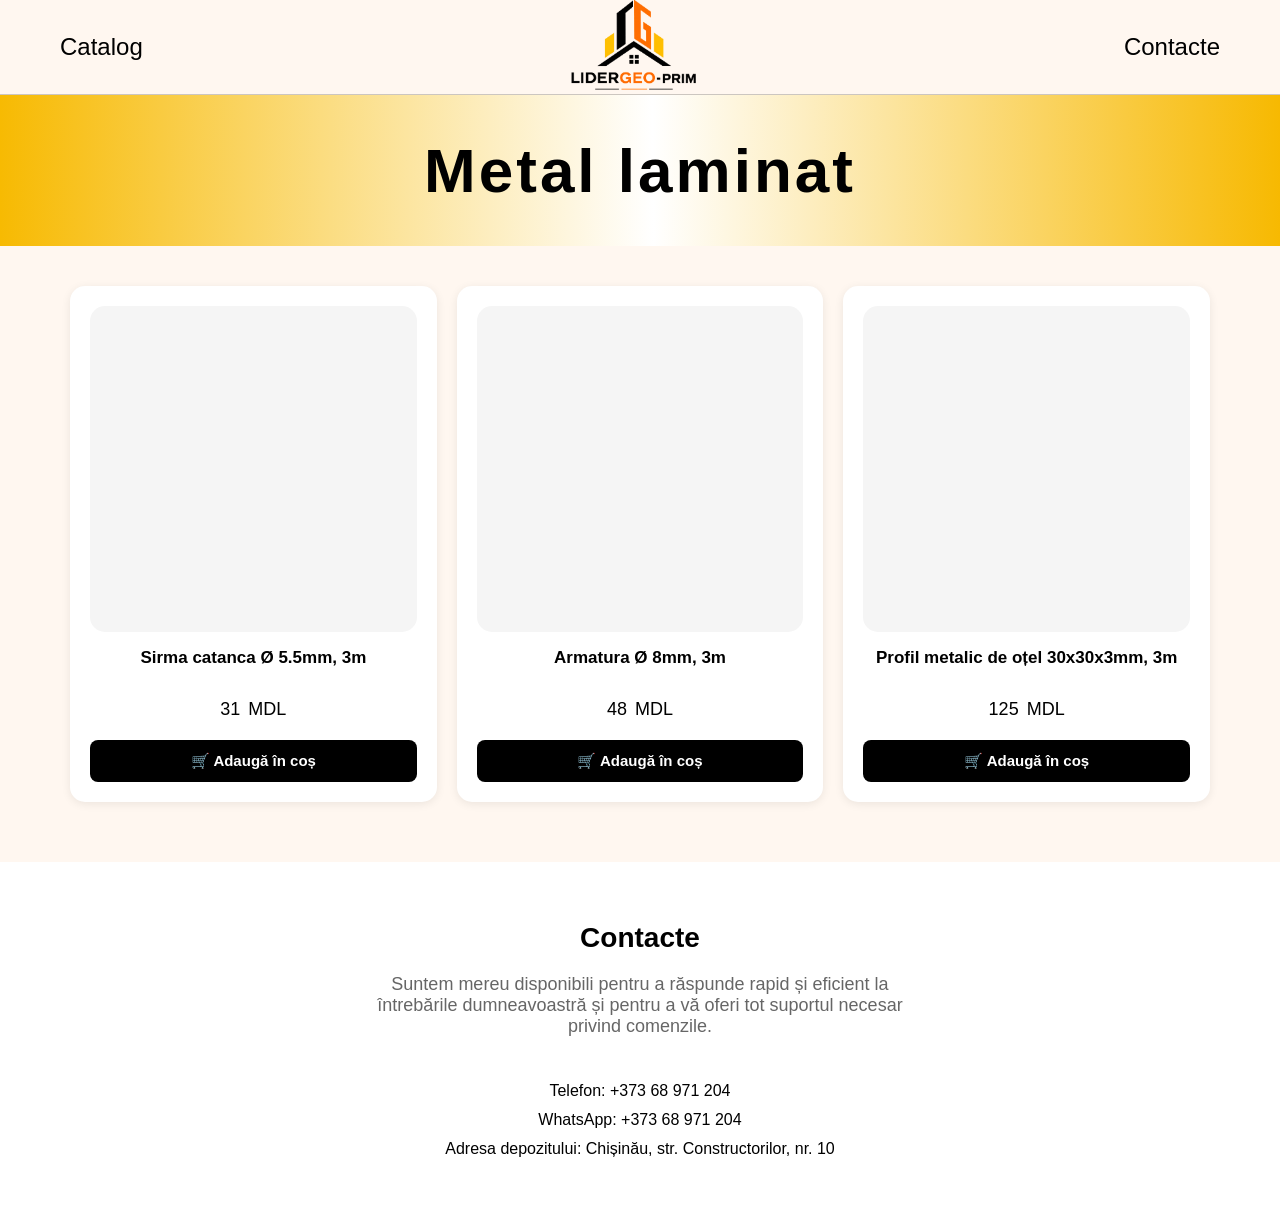
<file: metal.html>
<!doctype html>
<html>
<head>
  <meta charset="utf-8" />
  <meta name="viewport" content="width=device-width, initial-scale=1.0" />
  <title>Metal laminat</title>
  
  <!-- CSS Tilda -->
  <link rel="stylesheet" href="https://static.tildacdn.com/css/tilda-grid-3.0.min.css" />
  <link rel="stylesheet" href="https://static.tildacdn.com/css/tilda-forms-1.0.min.css" />
  <link rel="stylesheet" href="https://static.tildacdn.com/css/tilda-cart-1.0.min.css" />
  <link rel="stylesheet" href="https://static.tildacdn.com/css/fonts-tildasans.css" />
  
  <style>
    /* Reset și stiluri de bază */
    * { box-sizing: border-box; margin: 0; padding: 0; }
    body { font-family: 'TildaSans', Arial, sans-serif; background: #fff; }
    
    /* Meniu */
    .t-menu-base { background-color: #fff7f0 !important; border-bottom: 1px solid rgba(0,0,0,0.2); min-height: 70px; }
    .t-menu-base__maincontainer { display: flex; align-items: center; justify-content: space-between; max-width: 1200px; margin: 0 auto; padding: 0 20px; min-height: 70px; }
    .t-menu-base__list { display: flex; list-style: none; gap: 30px; margin: 0; padding: 0; }
    .t-menu__link-item { font-size: 24px; color: #000; text-decoration: none; }
    .t-menu-base__logo img { max-width: 125px; height: auto; }
    
    /* Titlu pagină - exact ca în original */
    .t120__title { font-size: 62px; letter-spacing: 3px; text-align: center; padding: 40px 20px; margin: 0; }
    
    /* Container produse - layout grid 3 coloane */
    .t754__parent { display: flex; flex-wrap: wrap; justify-content: center; gap: 20px; max-width: 1200px; margin: 0 auto; padding: 20px; }
    
    /* Fiecare produs - card */
    .t754__col { 
      flex: 0 0 calc(33.333% - 20px); 
      max-width: calc(33.333% - 20px); 
      min-width: 250px; 
      background: #fff; 
      border-radius: 15px; 
      padding: 20px; 
      box-shadow: 0 2px 10px rgba(0,0,0,0.08); 
      transition: transform 0.2s, box-shadow 0.2s;
      display: flex;
      flex-direction: column;
    }
    .t754__col:hover { transform: translateY(-5px); box-shadow: 0 5px 20px rgba(0,0,0,0.12); }
    
    /* Wrapper imagine */
    .t754__imgwrapper { 
      width: 100%; 
      padding-bottom: 100%; 
      position: relative; 
      overflow: hidden; 
      border-radius: 15px; 
      background: #f5f5f5; 
    }
    .t754__bgimg { 
      position: absolute; 
      top: 0; 
      left: 0; 
      width: 100%; 
      height: 100%; 
      background-size: cover; 
      background-position: center; 
      transition: transform 0.3s; 
    }
    .t754__col:hover .t754__bgimg { transform: scale(1.03); }
    
    /* Textwrapper */
    .t754__textwrapper { 
      text-align: center; 
      padding: 15px 0 5px; 
      flex: 1;
    }
    .t754__title { 
      font-size: 17px; 
      font-weight: 600; 
      margin-bottom: 8px; 
      color: #000; 
      line-height: 1.3;
      min-height: 44px;
    }
    .t754__price { 
      font-size: 18px; 
      font-weight: 500; 
      color: #000; 
    }
    .t754__price-value { display: inline-block; }
    .t754__price-currency { display: inline-block; margin-left: 3px; }
    
    /* Buton adaugă în coș */
    .btn-add-to-cart { 
      display: block; 
      text-align: center; 
      margin-top: 15px; 
      padding: 12px 20px; 
      background: #000; 
      color: #fff; 
      border-radius: 8px; 
      text-decoration: none; 
      font-weight: 600; 
      font-size: 15px; 
      cursor: pointer; 
      border: none; 
      transition: background 0.3s; 
      width: 100%; 
    }
    .btn-add-to-cart:hover { background: #333; }
    
    /* Contacte */
    .t572 { padding: 60px 20px; text-align: center; background: #fff; }
    .t572__title { font-size: 28px; margin-bottom: 20px; }
    .t572__descr { max-width: 560px; margin: 0 auto 40px; font-size: 18px; color: #666; }
    .t572__text { font-size: 16px; line-height: 1.8; }
    
    /* ===== COȘ DE CUMPĂRĂTURI ===== */
    
    /* Iconița coșului */
    .t706__carticon { 
      position: fixed; 
      bottom: 20px; 
      right: 20px; 
      z-index: 9999; 
      cursor: pointer; 
      display: none; 
    }
    .t706__carticon-wrapper { position: relative; }
    .t706__carticon-imgwrap { 
      width: 60px; 
      height: 60px; 
      background: rgba(255,255,255,0.95); 
      border-radius: 50%; 
      display: flex; 
      align-items: center; 
      justify-content: center; 
      box-shadow: 0 2px 15px rgba(0,0,0,0.15); 
      transition: transform 0.2s; 
    }
    .t706__carticon-imgwrap:hover { transform: scale(1.1); }
    .t706__carticon-counter { 
      position: absolute; 
      top: -5px; 
      right: -5px; 
      background: #e74c3c; 
      color: #fff; 
      border-radius: 50%; 
      width: 22px; 
      height: 22px; 
      font-size: 12px; 
      display: none; 
      align-items: center; 
      justify-content: center; 
      font-weight: bold; 
      font-family: Arial, sans-serif; 
    }
    
    /* Fereastra coșului */
    .t706__cartwin { 
      position: fixed; 
      top: 0; 
      left: 0; 
      right: 0; 
      bottom: 0; 
      background: rgba(0,0,0,0.6); 
      z-index: 100000; 
      display: none; 
      overflow-y: auto; 
    }
    .cartwin-content { 
      max-width: 560px; 
      margin: 40px auto; 
      background: #fff; 
      border-radius: 12px; 
      padding: 30px; 
      position: relative; 
    }
    .cartwin-close { 
      position: absolute; 
      top: 15px; 
      right: 15px; 
      background: none; 
      border: none; 
      font-size: 24px; 
      cursor: pointer; 
      color: #999; 
    }
    .cartwin-close:hover { color: #000; }
    .cartwin-title { 
      font-size: 24px; 
      margin: 0 0 20px; 
      padding-bottom: 20px; 
      border-bottom: 1px solid rgba(0,0,0,0.1); 
    }
    .cartwin-products { min-height: 100px; }
    .cartwin-empty { 
      padding: 40px 20px; 
      text-align: center; 
      font-size: 16px; 
      color: #999; 
    }
    .cartwin-product { 
      display: flex; 
      align-items: center; 
      padding: 12px 0; 
      border-bottom: 1px solid #eee; 
      gap: 10px; 
    }
    .cartwin-product-name { flex: 1; font-weight: 500; font-size: 14px; }
    .cartwin-product-qty { display: flex; align-items: center; gap: 6px; }
    .cartwin-product-qty button { 
      border: 1px solid #ccc; 
      border-radius: 4px; 
      padding: 2px 10px; 
      cursor: pointer; 
      background: #f5f5f5; 
      font-size: 14px; 
    }
    .cartwin-product-qty button:hover { background: #e0e0e0; }
    .cartwin-product-qty span { min-width: 25px; text-align: center; font-size: 14px; }
    .cartwin-product-price { 
      min-width: 70px; 
      text-align: right; 
      font-weight: 500; 
      font-size: 14px; 
    }
    .cartwin-product-remove { 
      border: none; 
      background: none; 
      cursor: pointer; 
      color: #ff4444; 
      font-size: 16px; 
      padding: 0 5px; 
    }
    .cartwin-product-remove:hover { color: #cc0000; }
    .cartwin-total { 
      margin-top: 20px; 
      padding-top: 20px; 
      border-top: 1px solid rgba(0,0,0,0.1); 
      text-align: right; 
      font-size: 16px; 
      font-weight: 600; 
    }
    .cartwin-total span { font-size: 18px; font-weight: 700; }
    
    /* Formular */
    .orderform { margin-top: 20px; }
    .input-group { margin-bottom: 15px; }
    .input-title { 
      display: block; 
      margin-bottom: 5px; 
      font-weight: 600; 
      font-size: 14px; 
      color: #333; 
    }
    .input-field { 
      width: 100%; 
      padding: 12px 15px; 
      border: 1px solid #ddd; 
      border-radius: 8px; 
      font-size: 16px; 
      box-sizing: border-box; 
      background: #fff; 
    }
    .input-field:focus { outline: none; border-color: #000; box-shadow: 0 0 0 2px rgba(0,0,0,0.1); }
    .submit-btn { 
      width: 100%; 
      padding: 16px; 
      background: #000; 
      color: #fff; 
      border: none; 
      border-radius: 8px; 
      font-size: 18px; 
      font-weight: 600; 
      cursor: pointer; 
      transition: background 0.3s; 
    }
    .submit-btn:hover { background: #333; }
    
    /* Notificare */
    .custom-notification { 
      position: fixed; 
      bottom: 100px; 
      right: 20px; 
      background: #4CAF50; 
      color: #fff; 
      padding: 15px 25px; 
      border-radius: 8px; 
      box-shadow: 0 4px 12px rgba(0,0,0,0.3); 
      z-index: 99999; 
      font-size: 16px; 
      animation: slideIn 0.3s ease; 
      max-width: 350px; 
    }
    
    @keyframes slideIn { from { transform: translateX(100%); opacity: 0; } to { transform: translateX(0%); opacity: 1; } }
    @keyframes slideOut { from { transform: translateX(0%); opacity: 1; } to { transform: translateX(100%); opacity: 0; } }
    
    /* Responsive */
    @media (max-width: 768px) {
      .t754__col { flex: 0 0 calc(50% - 20px); max-width: calc(50% - 20px); }
      .t120__title { font-size: 40px; }
      .t-menu__link-item { font-size: 18px; }
      .t-menu-base__list { gap: 15px; }
    }
    @media (max-width: 480px) {
      .t754__col { flex: 0 0 100%; max-width: 100%; }
      .t120__title { font-size: 30px; }
      .cartwin-content { margin: 20px; padding: 20px; }
      .t-menu-base__maincontainer { flex-wrap: wrap; gap: 10px; justify-content: center; }
    }
  </style>
</head>
<body>

<div id="allrecords" class="t-records">

  <!-- ==================== MENIU ==================== -->
  <div class="r t-rec">
    <div class="t-menu-base" style="background-color:#fff7f0;border-bottom:1px solid rgba(0,0,0,0.2);min-height:70px;">
      <div class="t-menu-base__maincontainer">
        <ul class="t-menu-base__list">
          <li><a class="t-menu__link-item" href="index.html">Catalog</a></li>
        </ul>
        <div class="t-menu-base__logo">
          <a href="index.html"><img src="logo/logo.png" alt="Logo" style="max-width:125px;height:auto;" /></a>
        </div>
        <ul class="t-menu-base__list">
          <li><a class="t-menu__link-item" href="#contacte">Contacte</a></li>
        </ul>
      </div>
    </div>
  </div>

  <!-- ==================== TITLU ==================== -->
  <div style="background:linear-gradient(0.249turn, rgba(247,184,2,1) 0%, rgba(247,186,2,1) 0%, rgba(255,255,255,1) 51%, rgba(247,185,1,1) 100%);">
    <h1 class="t120__title">Metal laminat</h1>
  </div>

  <!-- ==================== PRODUSE ==================== -->
  <div style="background-color:#fff7f0;padding:20px 0 40px;">
    <div class="t754__parent">
      
      <!-- Produs 1: Sirma catanca -->
      <div class="t754__col js-product" data-product-lid="5704258353820">
        <div class="t754__content">
          <div class="t754__imgwrapper">
            <div class="t754__bgimg" style="background-image:url('https://static.tildacdn.ink/tild6431-3639-4637-b833-643035643838/sirma-catanca-d-5-5m.webp'); background-size:cover; background-position:center;"></div>
          </div>
          <div class="t754__textwrapper">
            <div class="t754__title js-product-name">Sirma catanca Ø 5.5mm, 3m</div>
            <div class="t754__price">
              <span class="t754__price-value js-product-price">31</span>
              <span class="t754__price-currency">MDL</span>
            </div>
          </div>
          <button class="btn-add-to-cart" onclick="addToCart(this)">🛒 Adaugă în coș</button>
        </div>
      </div>

      <!-- Produs 2: Armatura -->
      <div class="t754__col js-product" data-product-lid="5704258353821">
        <div class="t754__content">
          <div class="t754__imgwrapper">
            <div class="t754__bgimg" style="background-image:url('https://static.tildacdn.ink/tild3539-6365-4235-a165-376631303531/armatura-d-8mm-3m__w.webp'); background-size:cover; background-position:center;"></div>
          </div>
          <div class="t754__textwrapper">
            <div class="t754__title js-product-name">Armatura Ø 8mm, 3m</div>
            <div class="t754__price">
              <span class="t754__price-value js-product-price">48</span>
              <span class="t754__price-currency">MDL</span>
            </div>
          </div>
          <button class="btn-add-to-cart" onclick="addToCart(this)">🛒 Adaugă în coș</button>
        </div>
      </div>

      <!-- Produs 3: Profil metalic -->
      <div class="t754__col js-product" data-product-lid="5704258353822">
        <div class="t754__content">
          <div class="t754__imgwrapper">
            <div class="t754__bgimg" style="background-image:url('https://static.tildacdn.ink/tild6264-6332-4239-b330-626636333334/profil-metalic-de-ot.webp'); background-size:cover; background-position:center;"></div>
          </div>
          <div class="t754__textwrapper">
            <div class="t754__title js-product-name">Profil metalic de oțel 30x30x3mm, 3m</div>
            <div class="t754__price">
              <span class="t754__price-value js-product-price">125</span>
              <span class="t754__price-currency">MDL</span>
            </div>
          </div>
          <button class="btn-add-to-cart" onclick="addToCart(this)">🛒 Adaugă în coș</button>
        </div>
      </div>

    </div>
  </div>

  <!-- ==================== CONTACTE ==================== -->
  <div id="contacte" class="t572">
    <h2 class="t572__title">Contacte</h2>
    <p class="t572__descr">Suntem mereu disponibili pentru a răspunde rapid și eficient la întrebările dumneavoastră și pentru a vă oferi tot suportul necesar privind comenzile.</p>
    <div class="t572__text">
      Telefon: +373 68 971 204<br />
      WhatsApp: +373 68 971 204<br />
      Adresa depozitului: Chișinău, str. Constructorilor, nr. 10
    </div>
  </div>

  <!-- ==================== COȘ DE CUMPĂRĂTURI ==================== -->
  
  <!-- Iconița coșului -->
  <div class="t706__carticon" id="cartIcon">
    <div class="t706__carticon-wrapper">
      <div class="t706__carticon-imgwrap">
        <svg width="30" height="30" viewBox="0 0 64 64" fill="none" stroke="#000" stroke-width="2">
          <path d="M44 18h10v45H10V18h10z" />
          <path d="M22 24V11c0-5.523 4.477-10 10-10s10 4.477 10 10v13" />
        </svg>
      </div>
      <div class="t706__carticon-counter" id="cartCounter">0</div>
    </div>
  </div>

  <!-- Fereastra coșului -->
  <div class="t706__cartwin" id="cartWindow">
    <div class="cartwin-content">
      <button class="cartwin-close" onclick="closeCart()">✕</button>
      <h2 class="cartwin-title">Comanda dumneavoastră</h2>
      <div class="cartwin-products" id="cartProducts">
        <div class="cartwin-empty">Coșul este gol. Adaugă produse!</div>
      </div>
      
      <!-- Formular comandă -->
      <div class="orderform">
        <form id="orderForm" action="https://formsubmit.co/cat.dum.faby@gmail.com" method="POST">
          <input type="hidden" name="_captcha" value="false">
          <input type="hidden" name="_template" value="table">
          <input type="hidden" name="_subject" value="📦 Comandă nouă de materiale!">
          <input type="hidden" name="_allow_origin" value="*">
          <input type="hidden" name="Produse" id="cartProductsInput" value="">
          <input type="hidden" name="Total" id="cartTotalInput" value="">

          <div class="input-group">
            <label class="input-title">Numele complet *</label>
            <input type="text" name="Nume" class="input-field" placeholder="Ex: Ion Popescu" required>
          </div>
          <div class="input-group">
            <label class="input-title">Adresa de email *</label>
            <input type="email" name="Email" class="input-field" placeholder="exemplu@email.com" required>
          </div>
          <div class="input-group">
            <label class="input-title">Număr de telefon *</label>
            <input type="tel" name="Telefon" class="input-field" placeholder="+373 68 123 456" required>
          </div>
          <div class="input-group">
            <label class="input-title">Adresa de livrare</label>
            <input type="text" name="Adresa" class="input-field" placeholder="Str. Constructorilor, nr. 10, Chișinău">
          </div>
          <button type="submit" class="submit-btn">📦 Trimite comanda</button>
        </form>
      </div>

      <div class="cartwin-total">
        Total: <span id="cartTotalDisplay">0.00</span> MDL
      </div>
    </div>
  </div>

</div>

<!-- ==================== SCRIPTURI ==================== -->
<script>
// ============================================
// GESTIONARE COȘ DE CUMPĂRĂTURI
// ============================================

// Datele coșului
let cart = [];
let cartTotal = 0;

// 1. Adăugare produs în coș
function addToCart(button) {
  const product = button.closest('.js-product, .t754__col');
  if (!product) return;
  
  const nameEl = product.querySelector('.js-product-name, .t754__title');
  const name = nameEl ? nameEl.textContent.trim() : 'Produs';
  
  const priceEl = product.querySelector('.js-product-price, .t754__price-value');
  let price = 0;
  if (priceEl) {
    const priceText = priceEl.textContent.replace(/[^0-9.]/g, '');
    price = parseFloat(priceText) || 0;
  }
  
  // Verifică dacă produsul există deja în coș
  const existing = cart.find(item => item.name === name);
  if (existing) {
    existing.quantity += 1;
    existing.total = existing.price * existing.quantity;
  } else {
    cart.push({ name, price, quantity: 1, total: price });
  }
  
  updateCart();
  showNotification(`${name} a fost adăugat în coș!`);
  
  // Animatie buton
  button.textContent = '✅ Adăugat!';
  setTimeout(() => {
    button.textContent = '🛒 Adaugă în coș';
  }, 1500);
}

// 2. Actualizare coș
function updateCart() {
  updateCartIcon();
  updateCartWindow();
  updateTotal();
}

// 3. Actualizare iconiță coș
function updateCartIcon() {
  const counter = document.getElementById('cartCounter');
  const icon = document.getElementById('cartIcon');
  const totalItems = cart.reduce((sum, item) => sum + item.quantity, 0);
  
  if (counter) {
    counter.textContent = totalItems > 0 ? totalItems : '0';
    counter.style.display = totalItems > 0 ? 'flex' : 'none';
  }
  if (icon) {
    icon.style.display = totalItems > 0 ? 'block' : 'none';
  }
}

// 4. Actualizare fereastră coș
function updateCartWindow() {
  const container = document.getElementById('cartProducts');
  if (!container) return;
  
  if (cart.length === 0) {
    container.innerHTML = '<div class="cartwin-empty">Coșul este gol. Adaugă produse!</div>';
    return;
  }
  
  let html = '';
  cart.forEach((item, index) => {
    html += `
      <div class="cartwin-product">
        <div class="cartwin-product-name">${item.name}</div>
        <div class="cartwin-product-qty">
          <button onclick="updateQty(${index}, ${item.quantity - 1})">-</button>
          <span>${item.quantity}</span>
          <button onclick="updateQty(${index}, ${item.quantity + 1})">+</button>
        </div>
        <div class="cartwin-product-price">${item.total.toFixed(2)} MDL</div>
        <button class="cartwin-product-remove" onclick="removeItem(${index})">✕</button>
      </div>
    `;
  });
  container.innerHTML = html;
}

// 5. Actualizare total
function updateTotal() {
  const totalDisplay = document.getElementById('cartTotalDisplay');
  const total = cart.reduce((sum, item) => sum + item.total, 0);
  if (totalDisplay) {
    totalDisplay.textContent = total.toFixed(2);
  }
  cartTotal = total;
}

// 6. Modificare cantitate
function updateQty(index, newQty) {
  if (newQty < 1) {
    removeItem(index);
    return;
  }
  if (cart[index]) {
    cart[index].quantity = newQty;
    cart[index].total = cart[index].price * newQty;
    updateCart();
  }
}

// 7. Eliminare produs
function removeItem(index) {
  cart.splice(index, 1);
  updateCart();
  if (cart.length === 0) {
    closeCart();
  }
}

// 8. Deschidere coș
function openCart() {
  const cartWindow = document.getElementById('cartWindow');
  if (cartWindow) {
    cartWindow.style.display = 'block';
    document.body.style.overflow = 'hidden';
    updateCartWindow();
  }
}

// 9. Închidere coș
function closeCart() {
  const cartWindow = document.getElementById('cartWindow');
  if (cartWindow) {
    cartWindow.style.display = 'none';
    document.body.style.overflow = '';
  }
}

// 10. Notificare
function showNotification(message) {
  const old = document.querySelectorAll('.custom-notification');
  old.forEach(el => el.remove());
  
  const div = document.createElement('div');
  div.className = 'custom-notification';
  div.textContent = message;
  document.body.appendChild(div);
  
  setTimeout(() => {
    div.style.animation = 'slideOut 0.3s ease';
    setTimeout(() => div.remove(), 300);
  }, 3000);
}

// 11. Inițializare evenimente
document.addEventListener('DOMContentLoaded', function() {
  // Click pe iconița coșului
  const cartIcon = document.getElementById('cartIcon');
  if (cartIcon) {
    cartIcon.addEventListener('click', openCart);
  }
  
  // Click pe fundalul coșului (închide)
  const cartWindow = document.getElementById('cartWindow');
  if (cartWindow) {
    cartWindow.addEventListener('click', function(e) {
      if (e.target === this) {
        closeCart();
      }
    });
  }
  
  // Formularul de comandă
  const form = document.getElementById('orderForm');
  if (form) {
    form.addEventListener('submit', function(e) {
      if (cart.length === 0) {
        e.preventDefault();
        alert('⚠️ Coșul este gol! Adaugă produse.');
        return false;
      }
      
      let productText = '';
      cart.forEach(p => {
        productText += `${p.name} - ${p.quantity} buc x ${p.price} MDL = ${p.total.toFixed(2)} MDL\n`;
      });
      
      document.getElementById('cartProductsInput').value = productText;
      document.getElementById('cartTotalInput').value = cartTotal.toFixed(2) + ' MDL';
      
      return true;
    });
  }
  
  // Încarcă coșul din localStorage dacă există
  try {
    const saved = localStorage.getItem('cartData');
    if (saved) {
      const parsed = JSON.parse(saved);
      if (Array.isArray(parsed) && parsed.length > 0) {
        cart = parsed;
        updateCart();
      }
    }
  } catch(e) {}
});

// Salvează coșul în localStorage la fiecare modificare
const originalUpdate = updateCart;
updateCart = function() {
  originalUpdate();
  try {
    localStorage.setItem('cartData', JSON.stringify(cart));
  } catch(e) {}
};

// Expune funcțiile global
window.addToCart = addToCart;
window.updateQty = updateQty;
window.removeItem = removeItem;
window.openCart = openCart;
window.closeCart = closeCart;
</script>

</body>
</html>
</file>
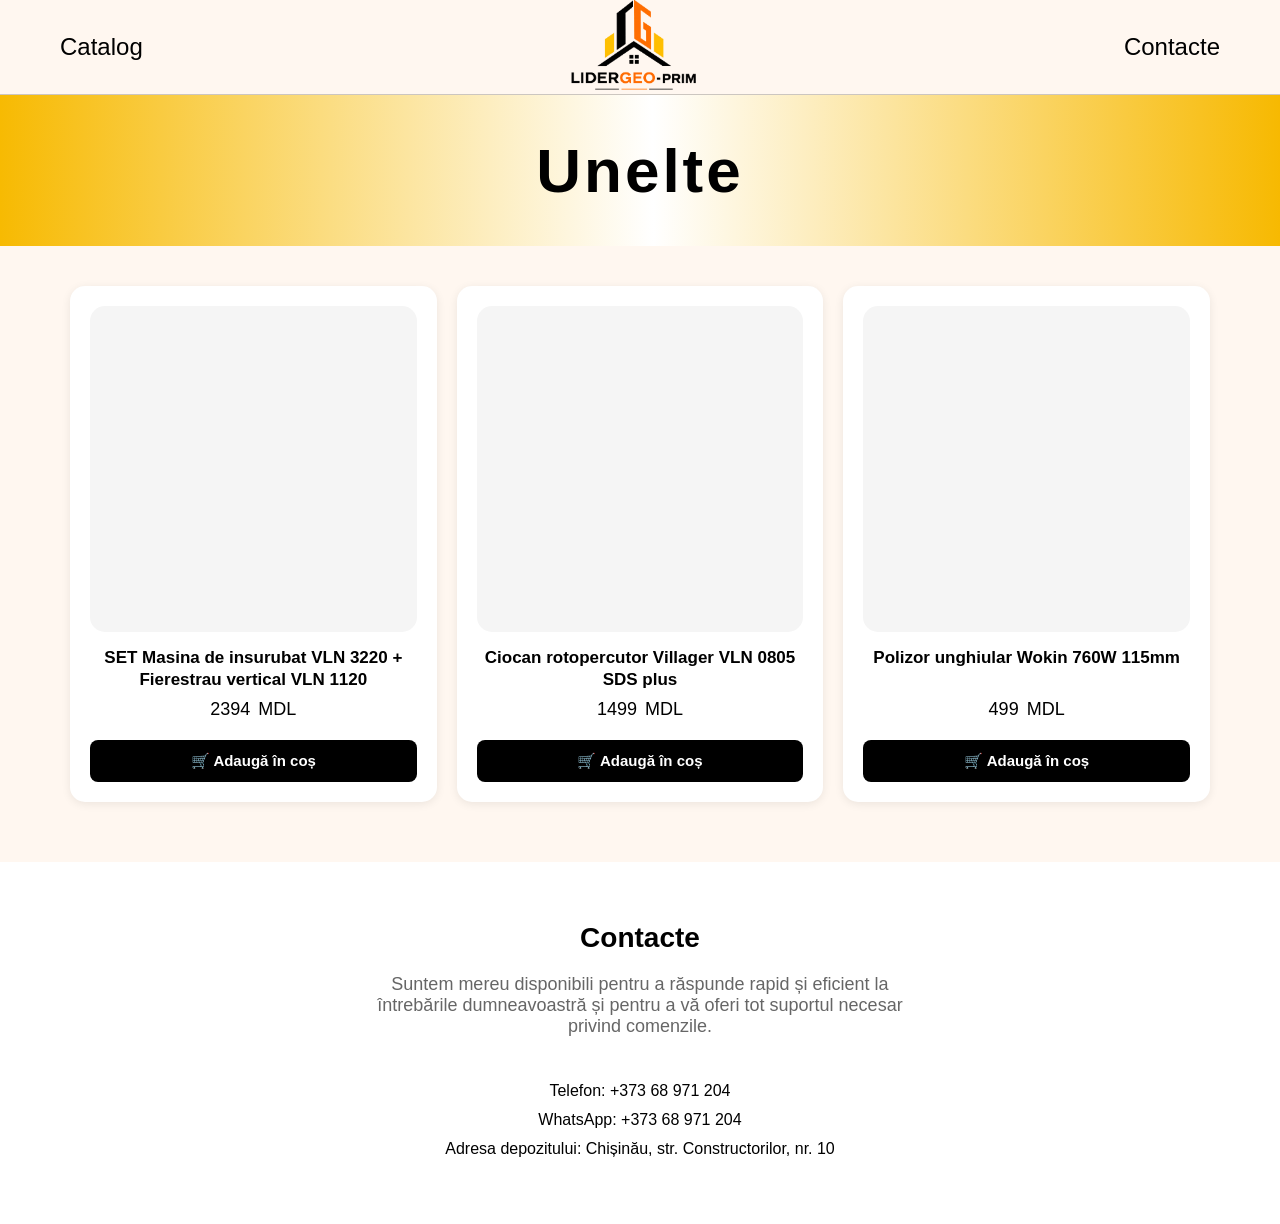
<file: unelte.html>
<!doctype html>
<html>
  <head>
    <meta charset="utf-8" />
    <meta name="viewport" content="width=device-width, initial-scale=1.0" />
    <title>Unelte</title>

    <!-- CSS Tilda -->
    <link
      rel="stylesheet"
      href="https://static.tildacdn.com/css/tilda-grid-3.0.min.css"
    />
    <link
      rel="stylesheet"
      href="https://static.tildacdn.com/css/tilda-forms-1.0.min.css"
    />
    <link
      rel="stylesheet"
      href="https://static.tildacdn.com/css/tilda-cart-1.0.min.css"
    />
    <link
      rel="stylesheet"
      href="https://static.tildacdn.com/css/fonts-tildasans.css"
    />

    <style>
      /* Reset și stiluri de bază */
      * {
        box-sizing: border-box;
        margin: 0;
        padding: 0;
      }
      body {
        font-family: "TildaSans", Arial, sans-serif;
        background: #fff;
      }

      /* Meniu */
      .t-menu-base {
        background-color: #fff7f0 !important;
        border-bottom: 1px solid rgba(0, 0, 0, 0.2);
        min-height: 70px;
      }
      .t-menu-base__maincontainer {
        display: flex;
        align-items: center;
        justify-content: space-between;
        max-width: 1200px;
        margin: 0 auto;
        padding: 0 20px;
        min-height: 70px;
      }
      .t-menu-base__list {
        display: flex;
        list-style: none;
        gap: 30px;
        margin: 0;
        padding: 0;
      }
      .t-menu__link-item {
        font-size: 24px;
        color: #000;
        text-decoration: none;
      }
      .t-menu-base__logo img {
        max-width: 125px;
        height: auto;
      }

      /* Titlu pagină - exact ca în original */
      .t120__title {
        font-size: 62px;
        letter-spacing: 3px;
        text-align: center;
        padding: 40px 20px;
        margin: 0;
      }

      /* Container produse - layout grid 3 coloane */
      .t754__parent {
        display: flex;
        flex-wrap: wrap;
        justify-content: center;
        gap: 20px;
        max-width: 1200px;
        margin: 0 auto;
        padding: 20px;
      }

      /* Fiecare produs - card */
      .t754__col {
        flex: 0 0 calc(33.333% - 20px);
        max-width: calc(33.333% - 20px);
        min-width: 250px;
        background: #fff;
        border-radius: 15px;
        padding: 20px;
        box-shadow: 0 2px 10px rgba(0, 0, 0, 0.08);
        transition:
          transform 0.2s,
          box-shadow 0.2s;
        display: flex;
        flex-direction: column;
      }
      .t754__col:hover {
        transform: translateY(-5px);
        box-shadow: 0 5px 20px rgba(0, 0, 0, 0.12);
      }

      /* Wrapper imagine */
      .t754__imgwrapper {
        width: 100%;
        padding-bottom: 100%;
        position: relative;
        overflow: hidden;
        border-radius: 15px;
        background: #f5f5f5;
      }
      .t754__bgimg {
        position: absolute;
        top: 0;
        left: 0;
        width: 100%;
        height: 100%;
        background-size: cover;
        background-position: center;
        transition: transform 0.3s;
      }
      .t754__col:hover .t754__bgimg {
        transform: scale(1.03);
      }

      /* Textwrapper */
      .t754__textwrapper {
        text-align: center;
        padding: 15px 0 5px;
        flex: 1;
      }
      .t754__title {
        font-size: 17px;
        font-weight: 600;
        margin-bottom: 8px;
        color: #000;
        line-height: 1.3;
        min-height: 44px;
      }
      .t754__price {
        font-size: 18px;
        font-weight: 500;
        color: #000;
      }
      .t754__price-value {
        display: inline-block;
      }
      .t754__price-currency {
        display: inline-block;
        margin-left: 3px;
      }

      /* Buton adaugă în coș */
      .btn-add-to-cart {
        display: block;
        text-align: center;
        margin-top: 15px;
        padding: 12px 20px;
        background: #000;
        color: #fff;
        border-radius: 8px;
        text-decoration: none;
        font-weight: 600;
        font-size: 15px;
        cursor: pointer;
        border: none;
        transition: background 0.3s;
        width: 100%;
      }
      .btn-add-to-cart:hover {
        background: #333;
      }

      /* Contacte */
      .t572 {
        padding: 60px 20px;
        text-align: center;
        background: #fff;
      }
      .t572__title {
        font-size: 28px;
        margin-bottom: 20px;
      }
      .t572__descr {
        max-width: 560px;
        margin: 0 auto 40px;
        font-size: 18px;
        color: #666;
      }
      .t572__text {
        font-size: 16px;
        line-height: 1.8;
      }

      /* ===== COȘ DE CUMPĂRĂTURI ===== */

      /* Iconița coșului */
      .t706__carticon {
        position: fixed;
        bottom: 20px;
        right: 20px;
        z-index: 9999;
        cursor: pointer;
        display: none;
      }
      .t706__carticon-wrapper {
        position: relative;
      }
      .t706__carticon-imgwrap {
        width: 60px;
        height: 60px;
        background: rgba(255, 255, 255, 0.95);
        border-radius: 50%;
        display: flex;
        align-items: center;
        justify-content: center;
        box-shadow: 0 2px 15px rgba(0, 0, 0, 0.15);
        transition: transform 0.2s;
      }
      .t706__carticon-imgwrap:hover {
        transform: scale(1.1);
      }
      .t706__carticon-counter {
        position: absolute;
        top: -5px;
        right: -5px;
        background: #e74c3c;
        color: #fff;
        border-radius: 50%;
        width: 22px;
        height: 22px;
        font-size: 12px;
        display: none;
        align-items: center;
        justify-content: center;
        font-weight: bold;
        font-family: Arial, sans-serif;
      }

      /* Fereastra coșului */
      .t706__cartwin {
        position: fixed;
        top: 0;
        left: 0;
        right: 0;
        bottom: 0;
        background: rgba(0, 0, 0, 0.6);
        z-index: 100000;
        display: none;
        overflow-y: auto;
      }
      .cartwin-content {
        max-width: 560px;
        margin: 40px auto;
        background: #fff;
        border-radius: 12px;
        padding: 30px;
        position: relative;
      }
      .cartwin-close {
        position: absolute;
        top: 15px;
        right: 15px;
        background: none;
        border: none;
        font-size: 24px;
        cursor: pointer;
        color: #999;
      }
      .cartwin-close:hover {
        color: #000;
      }
      .cartwin-title {
        font-size: 24px;
        margin: 0 0 20px;
        padding-bottom: 20px;
        border-bottom: 1px solid rgba(0, 0, 0, 0.1);
      }
      .cartwin-products {
        min-height: 100px;
      }
      .cartwin-empty {
        padding: 40px 20px;
        text-align: center;
        font-size: 16px;
        color: #999;
      }
      .cartwin-product {
        display: flex;
        align-items: center;
        padding: 12px 0;
        border-bottom: 1px solid #eee;
        gap: 10px;
      }
      .cartwin-product-name {
        flex: 1;
        font-weight: 500;
        font-size: 14px;
      }
      .cartwin-product-qty {
        display: flex;
        align-items: center;
        gap: 6px;
      }
      .cartwin-product-qty button {
        border: 1px solid #ccc;
        border-radius: 4px;
        padding: 2px 10px;
        cursor: pointer;
        background: #f5f5f5;
        font-size: 14px;
      }
      .cartwin-product-qty button:hover {
        background: #e0e0e0;
      }
      .cartwin-product-qty span {
        min-width: 25px;
        text-align: center;
        font-size: 14px;
      }
      .cartwin-product-price {
        min-width: 70px;
        text-align: right;
        font-weight: 500;
        font-size: 14px;
      }
      .cartwin-product-remove {
        border: none;
        background: none;
        cursor: pointer;
        color: #ff4444;
        font-size: 16px;
        padding: 0 5px;
      }
      .cartwin-product-remove:hover {
        color: #cc0000;
      }
      .cartwin-total {
        margin-top: 20px;
        padding-top: 20px;
        border-top: 1px solid rgba(0, 0, 0, 0.1);
        text-align: right;
        font-size: 16px;
        font-weight: 600;
      }
      .cartwin-total span {
        font-size: 18px;
        font-weight: 700;
      }

      /* Formular */
      .orderform {
        margin-top: 20px;
      }
      .input-group {
        margin-bottom: 15px;
      }
      .input-title {
        display: block;
        margin-bottom: 5px;
        font-weight: 600;
        font-size: 14px;
        color: #333;
      }
      .input-field {
        width: 100%;
        padding: 12px 15px;
        border: 1px solid #ddd;
        border-radius: 8px;
        font-size: 16px;
        box-sizing: border-box;
        background: #fff;
      }
      .input-field:focus {
        outline: none;
        border-color: #000;
        box-shadow: 0 0 0 2px rgba(0, 0, 0, 0.1);
      }
      .submit-btn {
        width: 100%;
        padding: 16px;
        background: #000;
        color: #fff;
        border: none;
        border-radius: 8px;
        font-size: 18px;
        font-weight: 600;
        cursor: pointer;
        transition: background 0.3s;
      }
      .submit-btn:hover {
        background: #333;
      }

      /* Notificare */
      .custom-notification {
        position: fixed;
        bottom: 100px;
        right: 20px;
        background: #4caf50;
        color: #fff;
        padding: 15px 25px;
        border-radius: 8px;
        box-shadow: 0 4px 12px rgba(0, 0, 0, 0.3);
        z-index: 99999;
        font-size: 16px;
        animation: slideIn 0.3s ease;
        max-width: 350px;
      }

      @keyframes slideIn {
        from {
          transform: translateX(100%);
          opacity: 0;
        }
        to {
          transform: translateX(0%);
          opacity: 1;
        }
      }
      @keyframes slideOut {
        from {
          transform: translateX(0%);
          opacity: 1;
        }
        to {
          transform: translateX(100%);
          opacity: 0;
        }
      }

      /* Responsive */
      @media (max-width: 768px) {
        .t754__col {
          flex: 0 0 calc(50% - 20px);
          max-width: calc(50% - 20px);
        }
        .t120__title {
          font-size: 40px;
        }
        .t-menu__link-item {
          font-size: 18px;
        }
        .t-menu-base__list {
          gap: 15px;
        }
      }
      @media (max-width: 480px) {
        .t754__col {
          flex: 0 0 100%;
          max-width: 100%;
        }
        .t120__title {
          font-size: 30px;
        }
        .cartwin-content {
          margin: 20px;
          padding: 20px;
        }
        .t-menu-base__maincontainer {
          flex-wrap: wrap;
          gap: 10px;
          justify-content: center;
        }
      }
    </style>
  </head>
  <body>
    <div id="allrecords" class="t-records">
      <!-- ==================== MENIU ==================== -->
      <div class="r t-rec">
        <div
          class="t-menu-base"
          style="
            background-color: #fff7f0;
            border-bottom: 1px solid rgba(0, 0, 0, 0.2);
            min-height: 70px;
          "
        >
          <div class="t-menu-base__maincontainer">
            <ul class="t-menu-base__list">
              <li>
                <a class="t-menu__link-item" href="index.html">Catalog</a>
              </li>
            </ul>
            <div class="t-menu-base__logo">
              <a href="index.html"
                ><img
                  src="logo/logo.png"
                  alt="Logo"
                  style="max-width: 125px; height: auto"
              /></a>
            </div>
            <ul class="t-menu-base__list">
              <li>
                <a class="t-menu__link-item" href="#contacte">Contacte</a>
              </li>
            </ul>
          </div>
        </div>
      </div>

      <!-- ==================== TITLU ==================== -->
      <div
        style="
          background: linear-gradient(
            0.249turn,
            rgba(247, 184, 2, 1) 0%,
            rgba(247, 186, 2, 1) 0%,
            rgba(255, 255, 255, 1) 51%,
            rgba(247, 185, 1, 1) 100%
          );
        "
      >
        <h1 class="t120__title">Unelte</h1>
      </div>

      <!-- ==================== PRODUSE ==================== -->
      <div style="background-color: #fff7f0; padding: 20px 0 40px">
        <div class="t754__parent">
          <!-- Produs 1: SET Masina de insurubat + Fierestrau -->
          <div class="t754__col js-product" data-product-lid="5704258353820">
            <div class="t754__content">
              <div class="t754__imgwrapper">
                <div
                  class="t754__bgimg"
                  style="
                    background-image: url(&quot;https://static.tildacdn.ink/tild3762-3966-4639-b739-323131336461/cf8e3f3651261f8bc365.webp&quot;);
                    background-size: cover;
                    background-position: center;
                  "
                ></div>
              </div>
              <div class="t754__textwrapper">
                <div class="t754__title js-product-name">
                  SET Masina de insurubat VLN 3220 + Fierestrau vertical VLN
                  1120
                </div>
                <div class="t754__price">
                  <span class="t754__price-value js-product-price">2394</span>
                  <span class="t754__price-currency">MDL</span>
                </div>
              </div>
              <button class="btn-add-to-cart" onclick="addToCart(this)">
                🛒 Adaugă în coș
              </button>
            </div>
          </div>

          <!-- Produs 2: Ciocan rotopercutor -->
          <div class="t754__col js-product" data-product-lid="5704258353821">
            <div class="t754__content">
              <div class="t754__imgwrapper">
                <div
                  class="t754__bgimg"
                  style="
                    background-image: url(&quot;https://muncitorul.md/public/products/03/046495_1.webp&quot;);
                    background-size: cover;
                    background-position: center;
                  "
                ></div>
              </div>
              <div class="t754__textwrapper">
                <div class="t754__title js-product-name">
                  Ciocan rotopercutor Villager VLN 0805 SDS plus
                </div>
                <div class="t754__price">
                  <span class="t754__price-value js-product-price">1499</span>
                  <span class="t754__price-currency">MDL</span>
                </div>
              </div>
              <button class="btn-add-to-cart" onclick="addToCart(this)">
                🛒 Adaugă în coș
              </button>
            </div>
          </div>

          <!-- Produs 3: Polizor unghiular -->
          <div class="t754__col js-product" data-product-lid="5704258353822">
            <div class="t754__content">
              <div class="t754__imgwrapper">
                <div
                  class="t754__bgimg"
                  style="
                    background-image: url(&quot;https://static.tildacdn.ink/tild3830-3364-4762-a163-613533356237/81ddcde3cb695d5bd7f9.webp&quot;);
                    background-size: cover;
                    background-position: center;
                  "
                ></div>
              </div>
              <div class="t754__textwrapper">
                <div class="t754__title js-product-name">
                  Polizor unghiular Wokin 760W 115mm
                </div>
                <div class="t754__price">
                  <span class="t754__price-value js-product-price">499</span>
                  <span class="t754__price-currency">MDL</span>
                </div>
              </div>
              <button class="btn-add-to-cart" onclick="addToCart(this)">
                🛒 Adaugă în coș
              </button>
            </div>
          </div>
        </div>
      </div>

      <!-- ==================== CONTACTE ==================== -->
      <div id="contacte" class="t572">
        <h2 class="t572__title">Contacte</h2>
        <p class="t572__descr">
          Suntem mereu disponibili pentru a răspunde rapid și eficient la
          întrebările dumneavoastră și pentru a vă oferi tot suportul necesar
          privind comenzile.
        </p>
        <div class="t572__text">
          Telefon: +373 68 971 204<br />
          WhatsApp: +373 68 971 204<br />
          Adresa depozitului: Chișinău, str. Constructorilor, nr. 10
        </div>
      </div>

      <!-- ==================== COȘ DE CUMPĂRĂTURI ==================== -->

      <!-- Iconița coșului -->
      <div class="t706__carticon" id="cartIcon">
        <div class="t706__carticon-wrapper">
          <div class="t706__carticon-imgwrap">
            <svg
              width="30"
              height="30"
              viewBox="0 0 64 64"
              fill="none"
              stroke="#000"
              stroke-width="2"
            >
              <path d="M44 18h10v45H10V18h10z" />
              <path d="M22 24V11c0-5.523 4.477-10 10-10s10 4.477 10 10v13" />
            </svg>
          </div>
          <div class="t706__carticon-counter" id="cartCounter">0</div>
        </div>
      </div>

      <!-- Fereastra coșului -->
      <div class="t706__cartwin" id="cartWindow">
        <div class="cartwin-content">
          <button class="cartwin-close" onclick="closeCart()">✕</button>
          <h2 class="cartwin-title">Comanda dumneavoastră</h2>
          <div class="cartwin-products" id="cartProducts">
            <div class="cartwin-empty">Coșul este gol. Adaugă produse!</div>
          </div>

          <!-- Formular comandă -->
          <div class="orderform">
            <form
              id="orderForm"
              action="https://formsubmit.co/cat.dum.faby@gmail.com"
              method="POST"
            >
              <input type="hidden" name="_captcha" value="false" />
              <input type="hidden" name="_template" value="table" />
              <input
                type="hidden"
                name="_subject"
                value="📦 Comandă nouă de materiale!"
              />
              <input type="hidden" name="_allow_origin" value="*" />
              <input
                type="hidden"
                name="Produse"
                id="cartProductsInput"
                value=""
              />
              <input type="hidden" name="Total" id="cartTotalInput" value="" />

              <div class="input-group">
                <label class="input-title">Numele complet *</label>
                <input
                  type="text"
                  name="Nume"
                  class="input-field"
                  placeholder="Ex: Ion Popescu"
                  required
                />
              </div>
              <div class="input-group">
                <label class="input-title">Adresa de email *</label>
                <input
                  type="email"
                  name="Email"
                  class="input-field"
                  placeholder="exemplu@email.com"
                  required
                />
              </div>
              <div class="input-group">
                <label class="input-title">Număr de telefon *</label>
                <input
                  type="tel"
                  name="Telefon"
                  class="input-field"
                  placeholder="+373 68 123 456"
                  required
                />
              </div>
              <div class="input-group">
                <label class="input-title">Adresa de livrare</label>
                <input
                  type="text"
                  name="Adresa"
                  class="input-field"
                  placeholder="Str. Constructorilor, nr. 10, Chișinău"
                />
              </div>
              <button type="submit" class="submit-btn">
                📦 Trimite comanda
              </button>
            </form>
          </div>

          <div class="cartwin-total">
            Total: <span id="cartTotalDisplay">0.00</span> MDL
          </div>
        </div>
      </div>
    </div>

    <!-- ==================== SCRIPTURI ==================== -->
    <script>
      // ============================================
      // GESTIONARE COȘ DE CUMPĂRĂTURI
      // ============================================

      // Datele coșului
      let cart = [];
      let cartTotal = 0;

      // 1. Adăugare produs în coș
      function addToCart(button) {
        const product = button.closest(".js-product, .t754__col");
        if (!product) return;

        const nameEl = product.querySelector(".js-product-name, .t754__title");
        const name = nameEl ? nameEl.textContent.trim() : "Produs";

        const priceEl = product.querySelector(
          ".js-product-price, .t754__price-value",
        );
        let price = 0;
        if (priceEl) {
          const priceText = priceEl.textContent.replace(/[^0-9.]/g, "");
          price = parseFloat(priceText) || 0;
        }

        // Verifică dacă produsul există deja în coș
        const existing = cart.find((item) => item.name === name);
        if (existing) {
          existing.quantity += 1;
          existing.total = existing.price * existing.quantity;
        } else {
          cart.push({ name, price, quantity: 1, total: price });
        }

        updateCart();
        showNotification(`${name} a fost adăugat în coș!`);

        // Animatie buton
        button.textContent = "✅ Adăugat!";
        setTimeout(() => {
          button.textContent = "🛒 Adaugă în coș";
        }, 1500);
      }

      // 2. Actualizare coș
      function updateCart() {
        updateCartIcon();
        updateCartWindow();
        updateTotal();
      }

      // 3. Actualizare iconiță coș
      function updateCartIcon() {
        const counter = document.getElementById("cartCounter");
        const icon = document.getElementById("cartIcon");
        const totalItems = cart.reduce((sum, item) => sum + item.quantity, 0);

        if (counter) {
          counter.textContent = totalItems > 0 ? totalItems : "0";
          counter.style.display = totalItems > 0 ? "flex" : "none";
        }
        if (icon) {
          icon.style.display = totalItems > 0 ? "block" : "none";
        }
      }

      // 4. Actualizare fereastră coș
      function updateCartWindow() {
        const container = document.getElementById("cartProducts");
        if (!container) return;

        if (cart.length === 0) {
          container.innerHTML =
            '<div class="cartwin-empty">Coșul este gol. Adaugă produse!</div>';
          return;
        }

        let html = "";
        cart.forEach((item, index) => {
          html += `
      <div class="cartwin-product">
        <div class="cartwin-product-name">${item.name}</div>
        <div class="cartwin-product-qty">
          <button onclick="updateQty(${index}, ${item.quantity - 1})">-</button>
          <span>${item.quantity}</span>
          <button onclick="updateQty(${index}, ${item.quantity + 1})">+</button>
        </div>
        <div class="cartwin-product-price">${item.total.toFixed(2)} MDL</div>
        <button class="cartwin-product-remove" onclick="removeItem(${index})">✕</button>
      </div>
    `;
        });
        container.innerHTML = html;
      }

      // 5. Actualizare total
      function updateTotal() {
        const totalDisplay = document.getElementById("cartTotalDisplay");
        const total = cart.reduce((sum, item) => sum + item.total, 0);
        if (totalDisplay) {
          totalDisplay.textContent = total.toFixed(2);
        }
        cartTotal = total;
      }

      // 6. Modificare cantitate
      function updateQty(index, newQty) {
        if (newQty < 1) {
          removeItem(index);
          return;
        }
        if (cart[index]) {
          cart[index].quantity = newQty;
          cart[index].total = cart[index].price * newQty;
          updateCart();
        }
      }

      // 7. Eliminare produs
      function removeItem(index) {
        cart.splice(index, 1);
        updateCart();
        if (cart.length === 0) {
          closeCart();
        }
      }

      // 8. Deschidere coș
      function openCart() {
        const cartWindow = document.getElementById("cartWindow");
        if (cartWindow) {
          cartWindow.style.display = "block";
          document.body.style.overflow = "hidden";
          updateCartWindow();
        }
      }

      // 9. Închidere coș
      function closeCart() {
        const cartWindow = document.getElementById("cartWindow");
        if (cartWindow) {
          cartWindow.style.display = "none";
          document.body.style.overflow = "";
        }
      }

      // 10. Notificare
      function showNotification(message) {
        const old = document.querySelectorAll(".custom-notification");
        old.forEach((el) => el.remove());

        const div = document.createElement("div");
        div.className = "custom-notification";
        div.textContent = message;
        document.body.appendChild(div);

        setTimeout(() => {
          div.style.animation = "slideOut 0.3s ease";
          setTimeout(() => div.remove(), 300);
        }, 3000);
      }

      // 11. Inițializare evenimente
      document.addEventListener("DOMContentLoaded", function () {
        // Click pe iconița coșului
        const cartIcon = document.getElementById("cartIcon");
        if (cartIcon) {
          cartIcon.addEventListener("click", openCart);
        }

        // Click pe fundalul coșului (închide)
        const cartWindow = document.getElementById("cartWindow");
        if (cartWindow) {
          cartWindow.addEventListener("click", function (e) {
            if (e.target === this) {
              closeCart();
            }
          });
        }

        // Formularul de comandă
        const form = document.getElementById("orderForm");
        if (form) {
          form.addEventListener("submit", function (e) {
            if (cart.length === 0) {
              e.preventDefault();
              alert("⚠️ Coșul este gol! Adaugă produse.");
              return false;
            }

            let productText = "";
            cart.forEach((p) => {
              productText += `${p.name} - ${p.quantity} buc x ${p.price} MDL = ${p.total.toFixed(2)} MDL\n`;
            });

            document.getElementById("cartProductsInput").value = productText;
            document.getElementById("cartTotalInput").value =
              cartTotal.toFixed(2) + " MDL";

            return true;
          });
        }

        // Încarcă coșul din localStorage dacă există
        try {
          const saved = localStorage.getItem("cartData");
          if (saved) {
            const parsed = JSON.parse(saved);
            if (Array.isArray(parsed) && parsed.length > 0) {
              cart = parsed;
              updateCart();
            }
          }
        } catch (e) {}
      });

      // Salvează coșul în localStorage la fiecare modificare
      const originalUpdate = updateCart;
      updateCart = function () {
        originalUpdate();
        try {
          localStorage.setItem("cartData", JSON.stringify(cart));
        } catch (e) {}
      };

      // Expune funcțiile global
      window.addToCart = addToCart;
      window.updateQty = updateQty;
      window.removeItem = removeItem;
      window.openCart = openCart;
      window.closeCart = closeCart;
    </script>
  </body>
</html>
</file>
